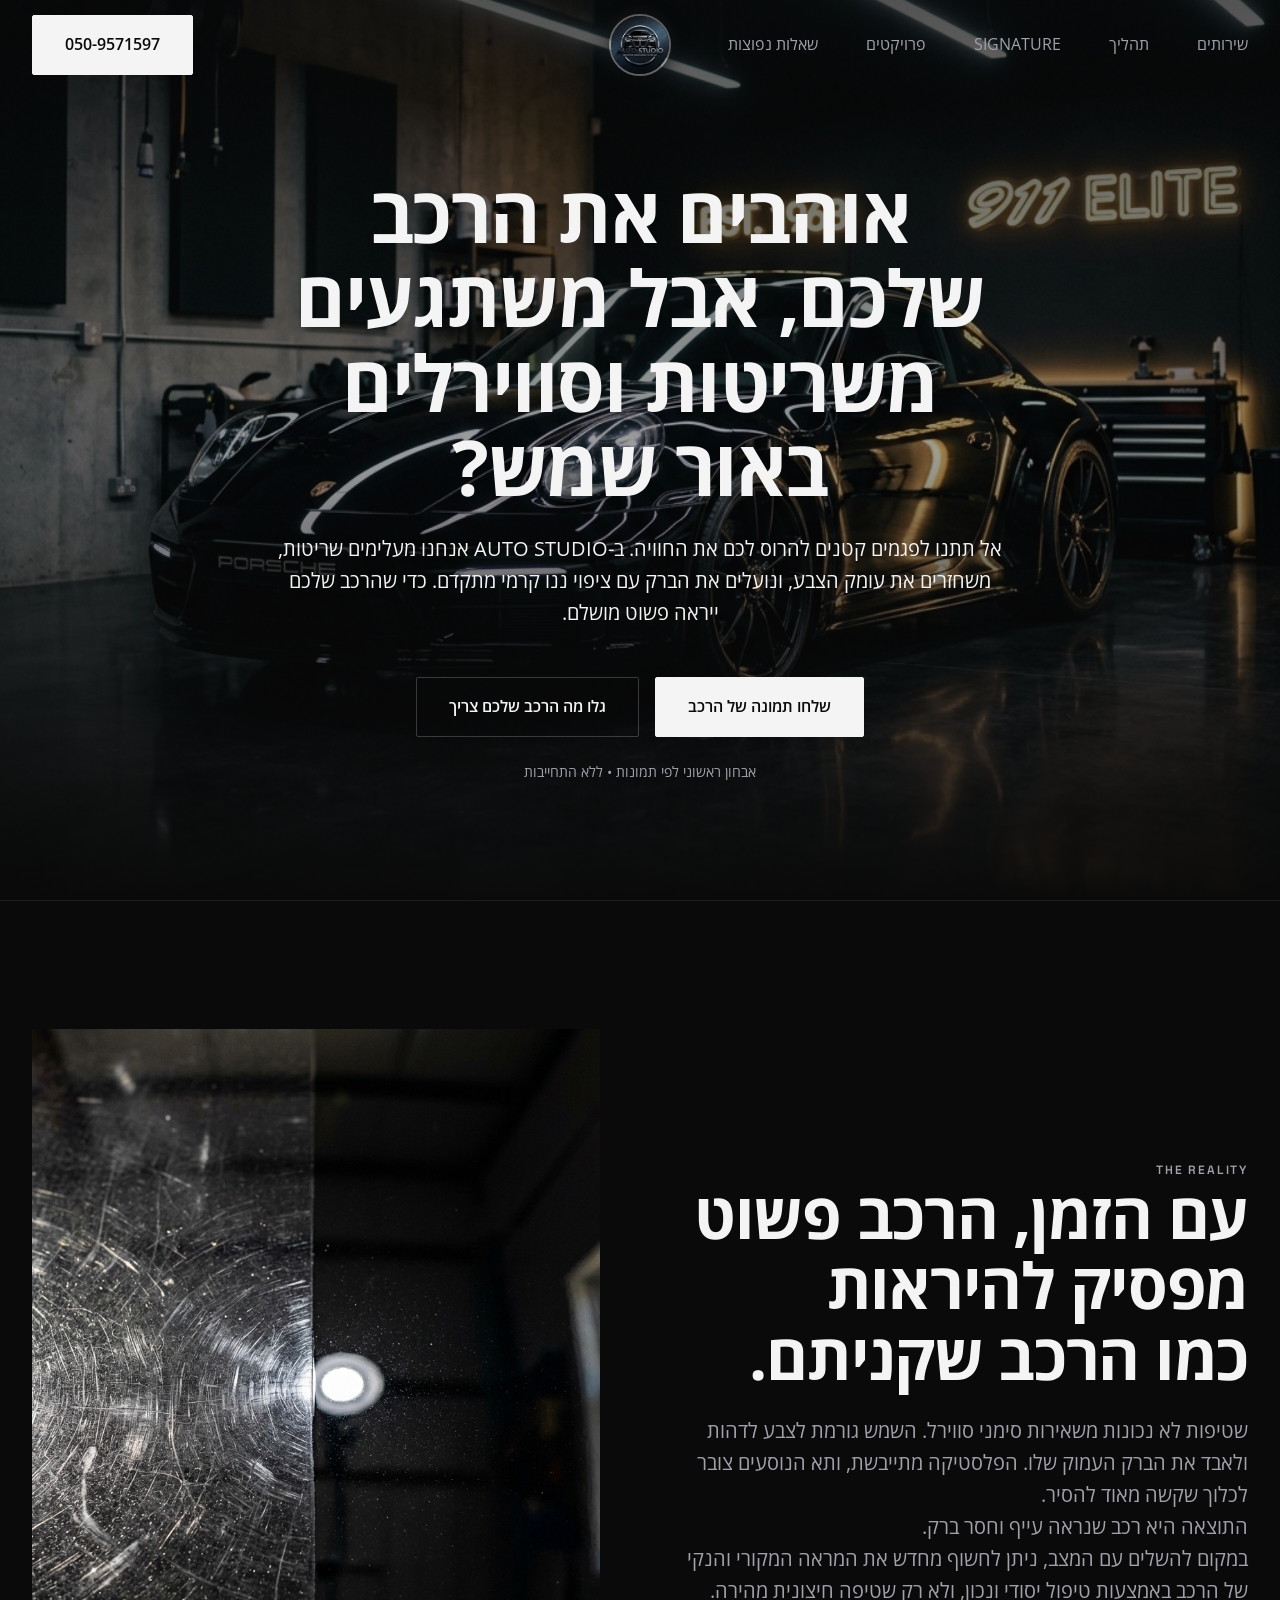
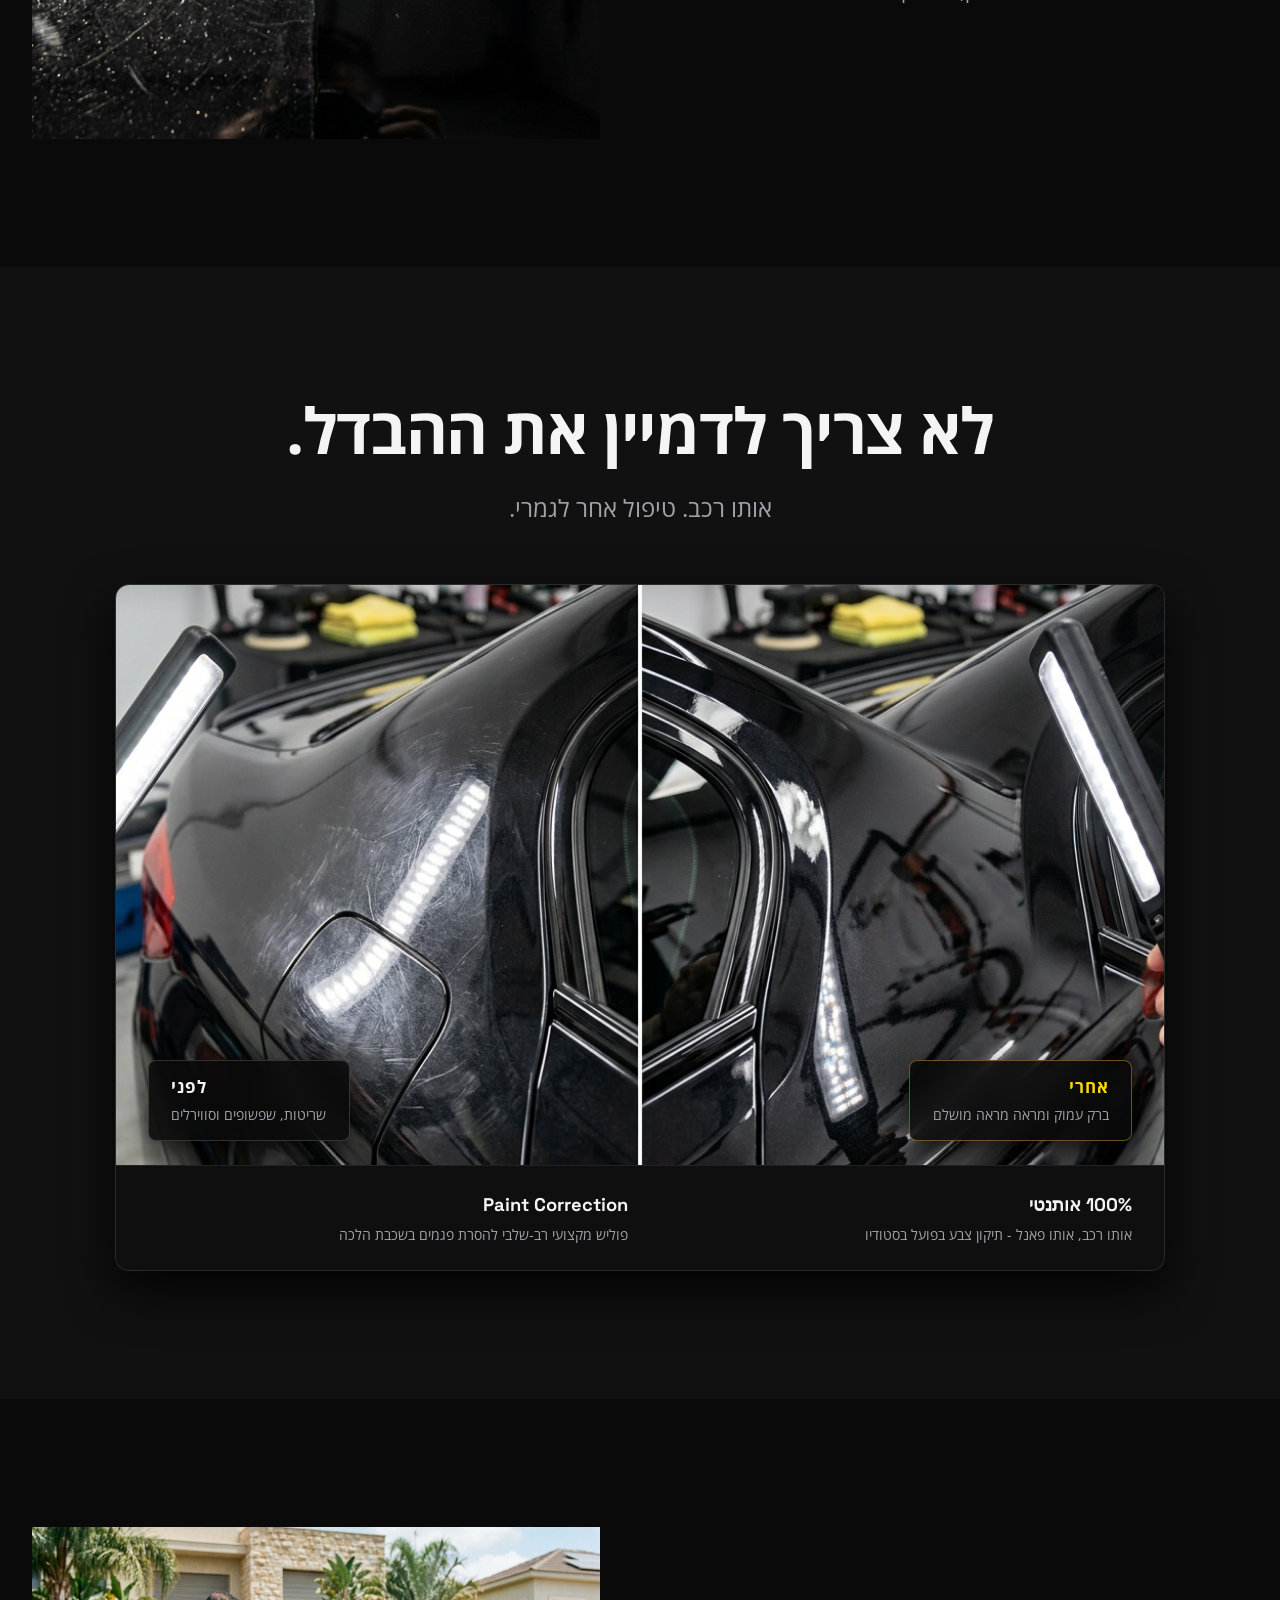
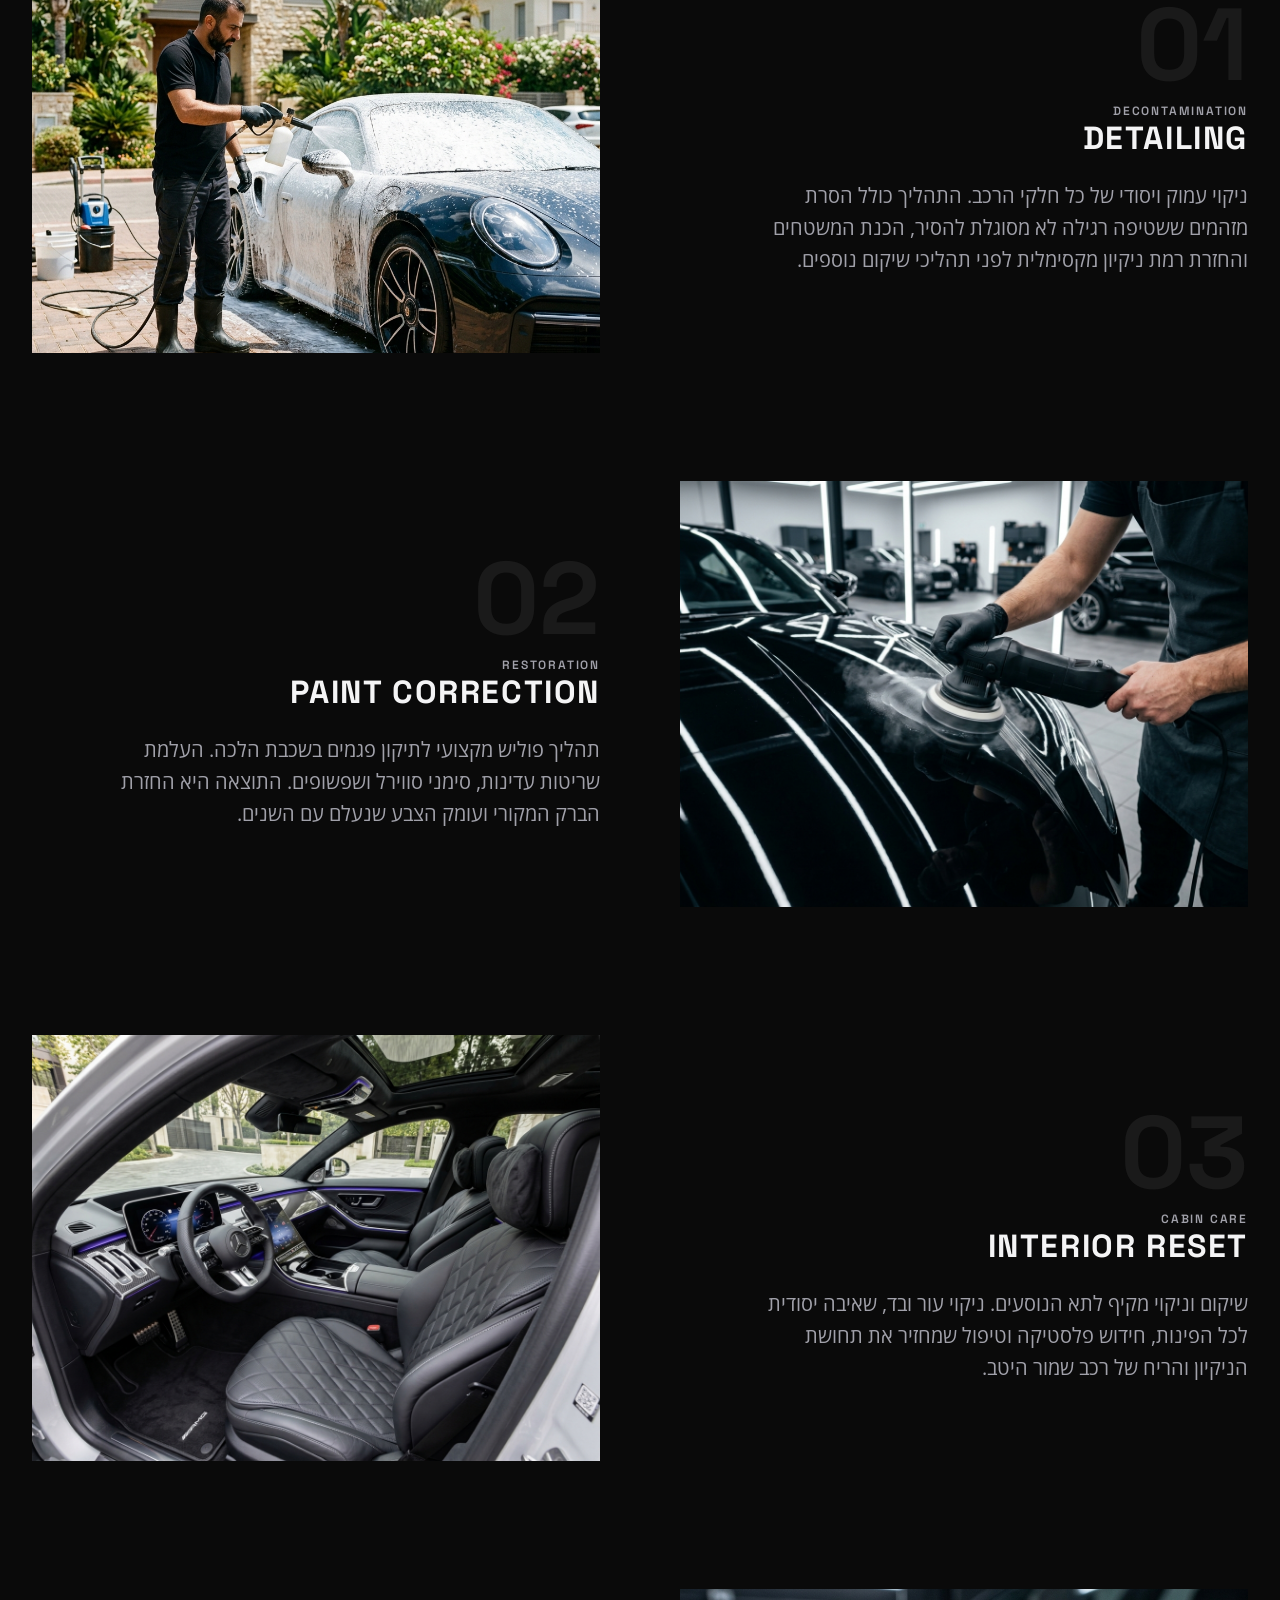
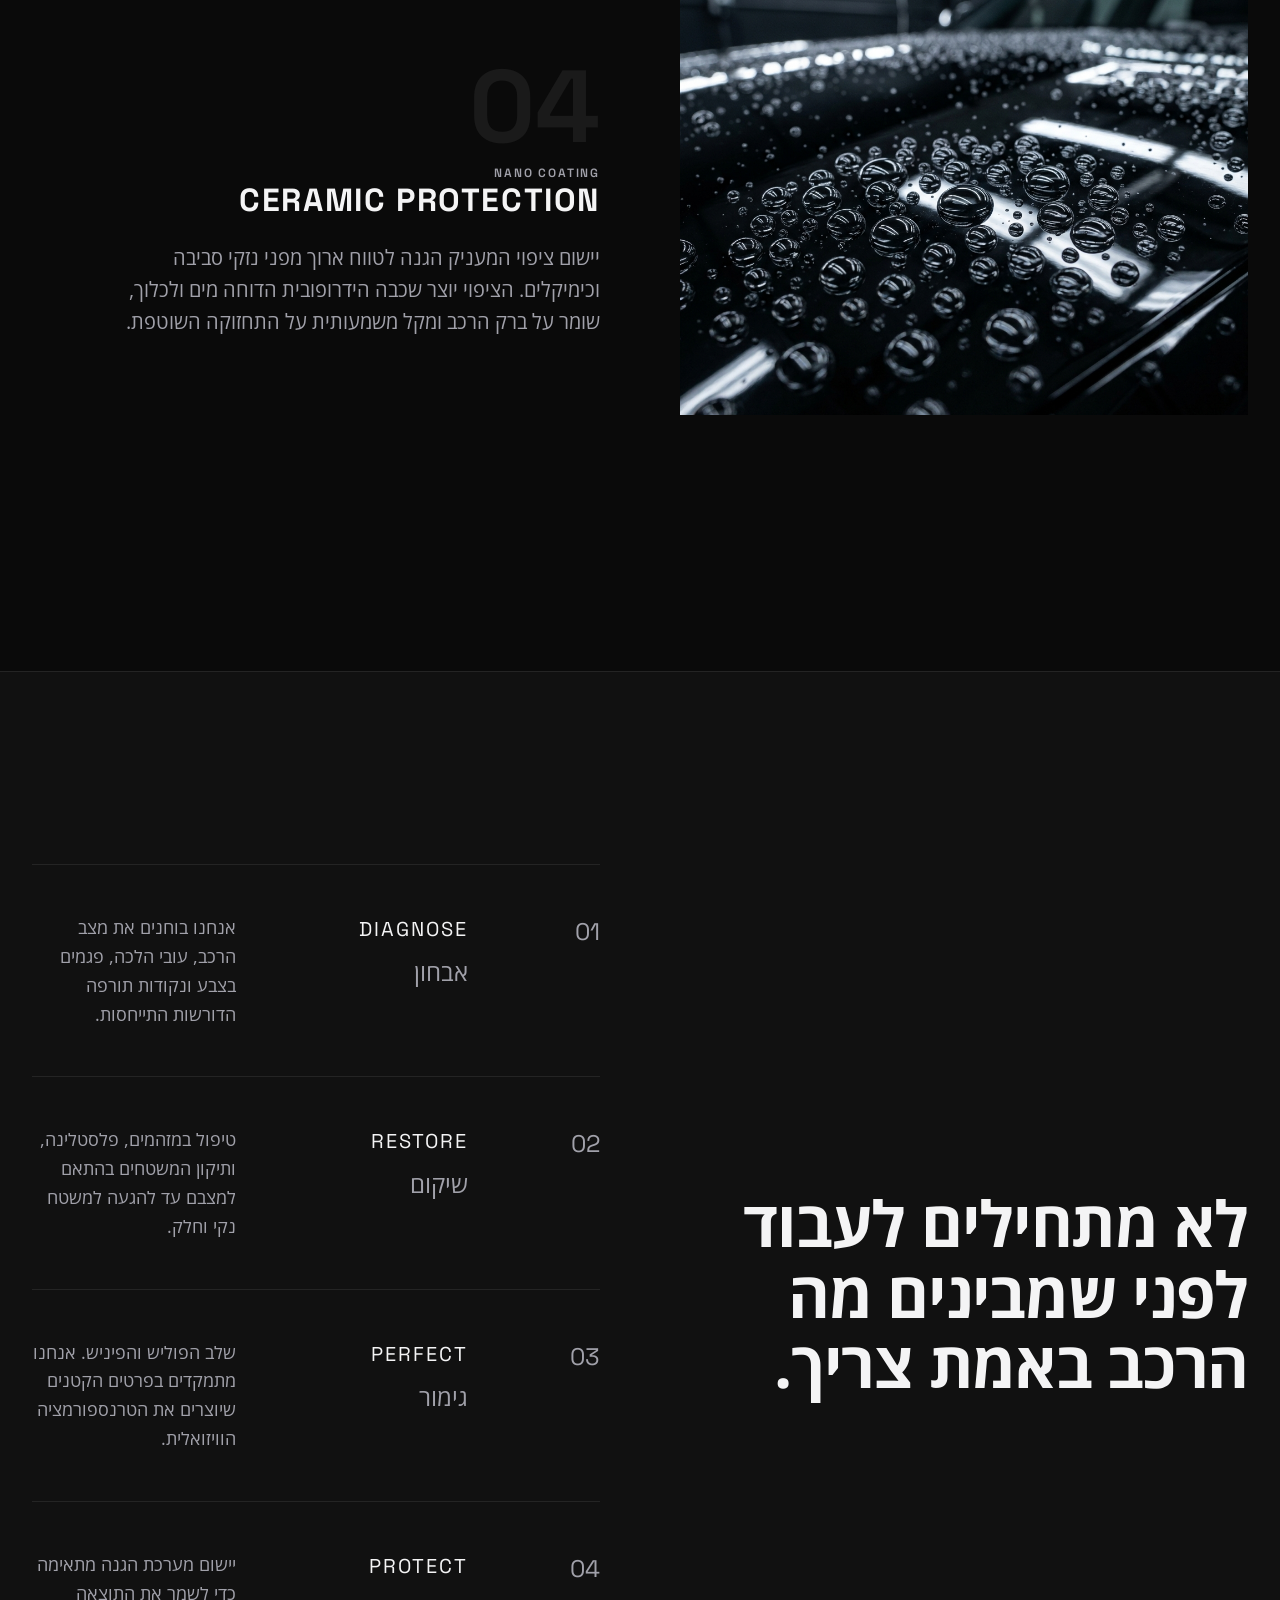
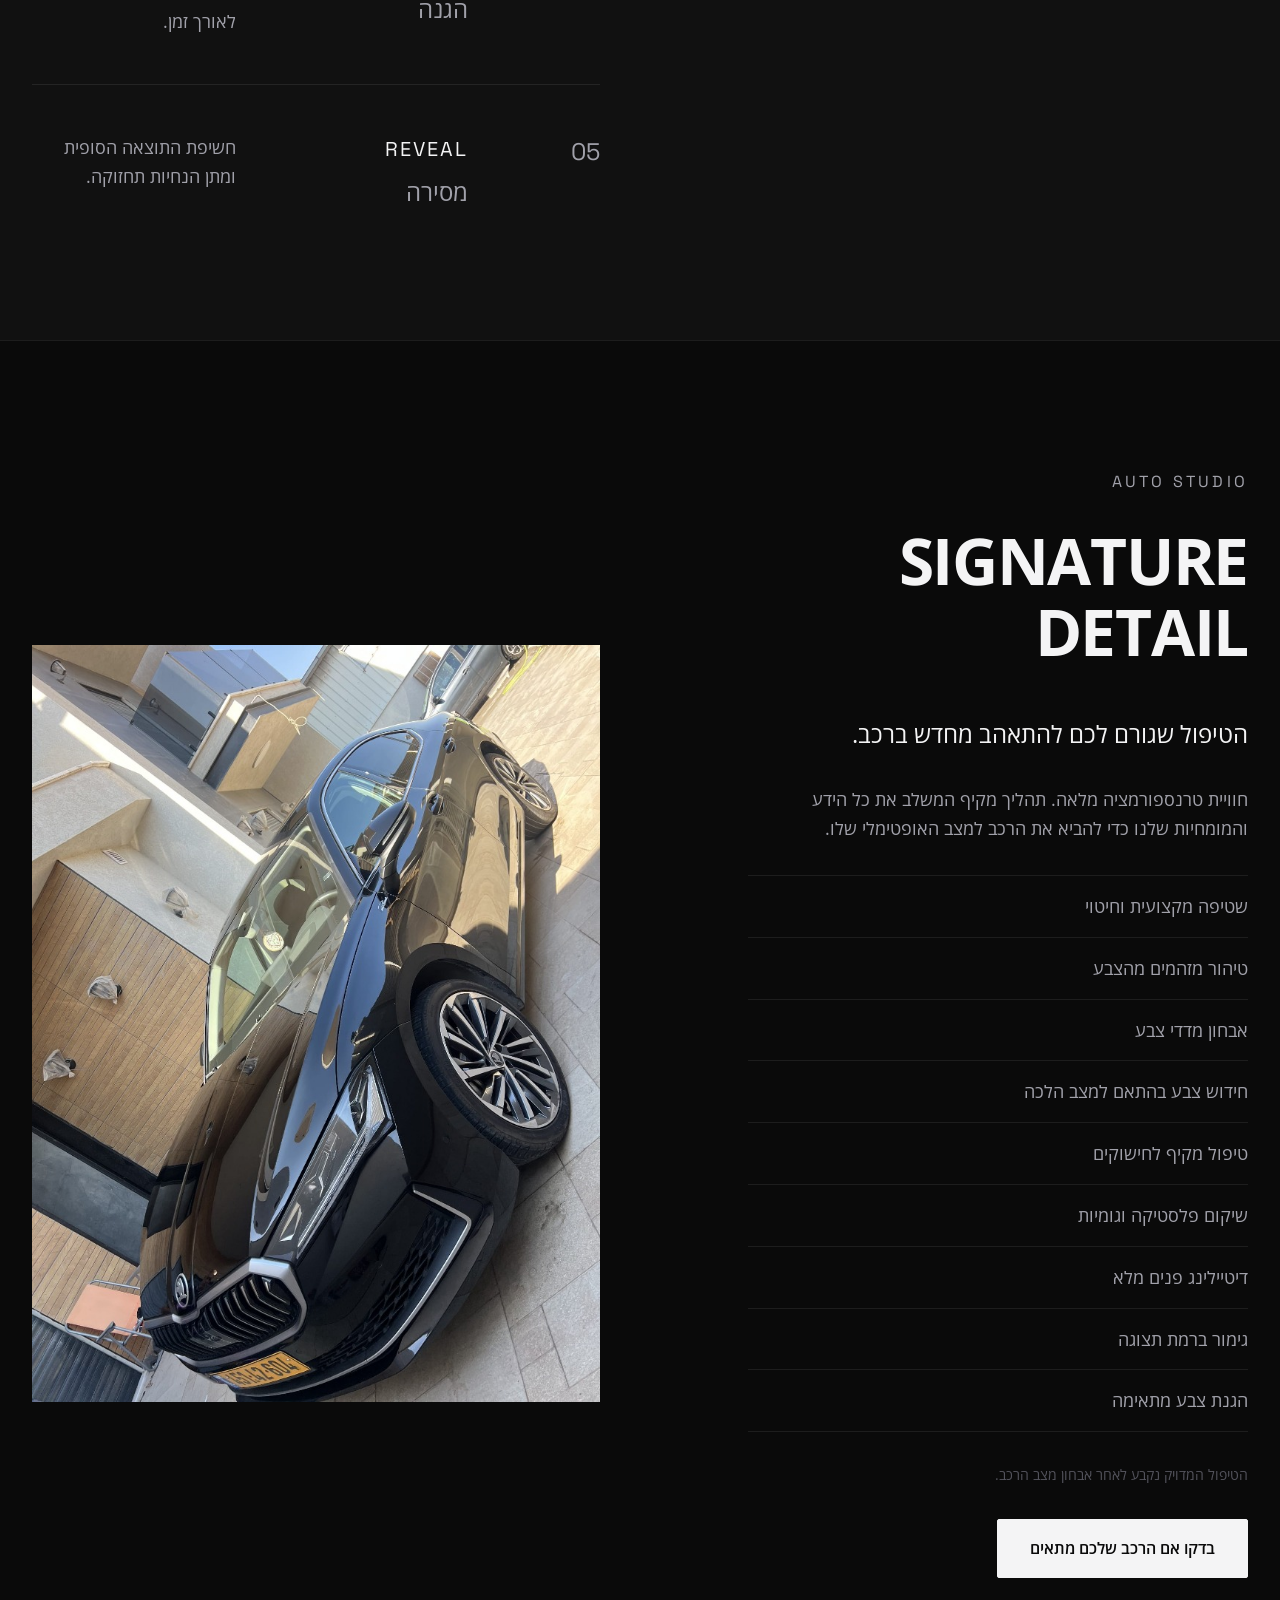
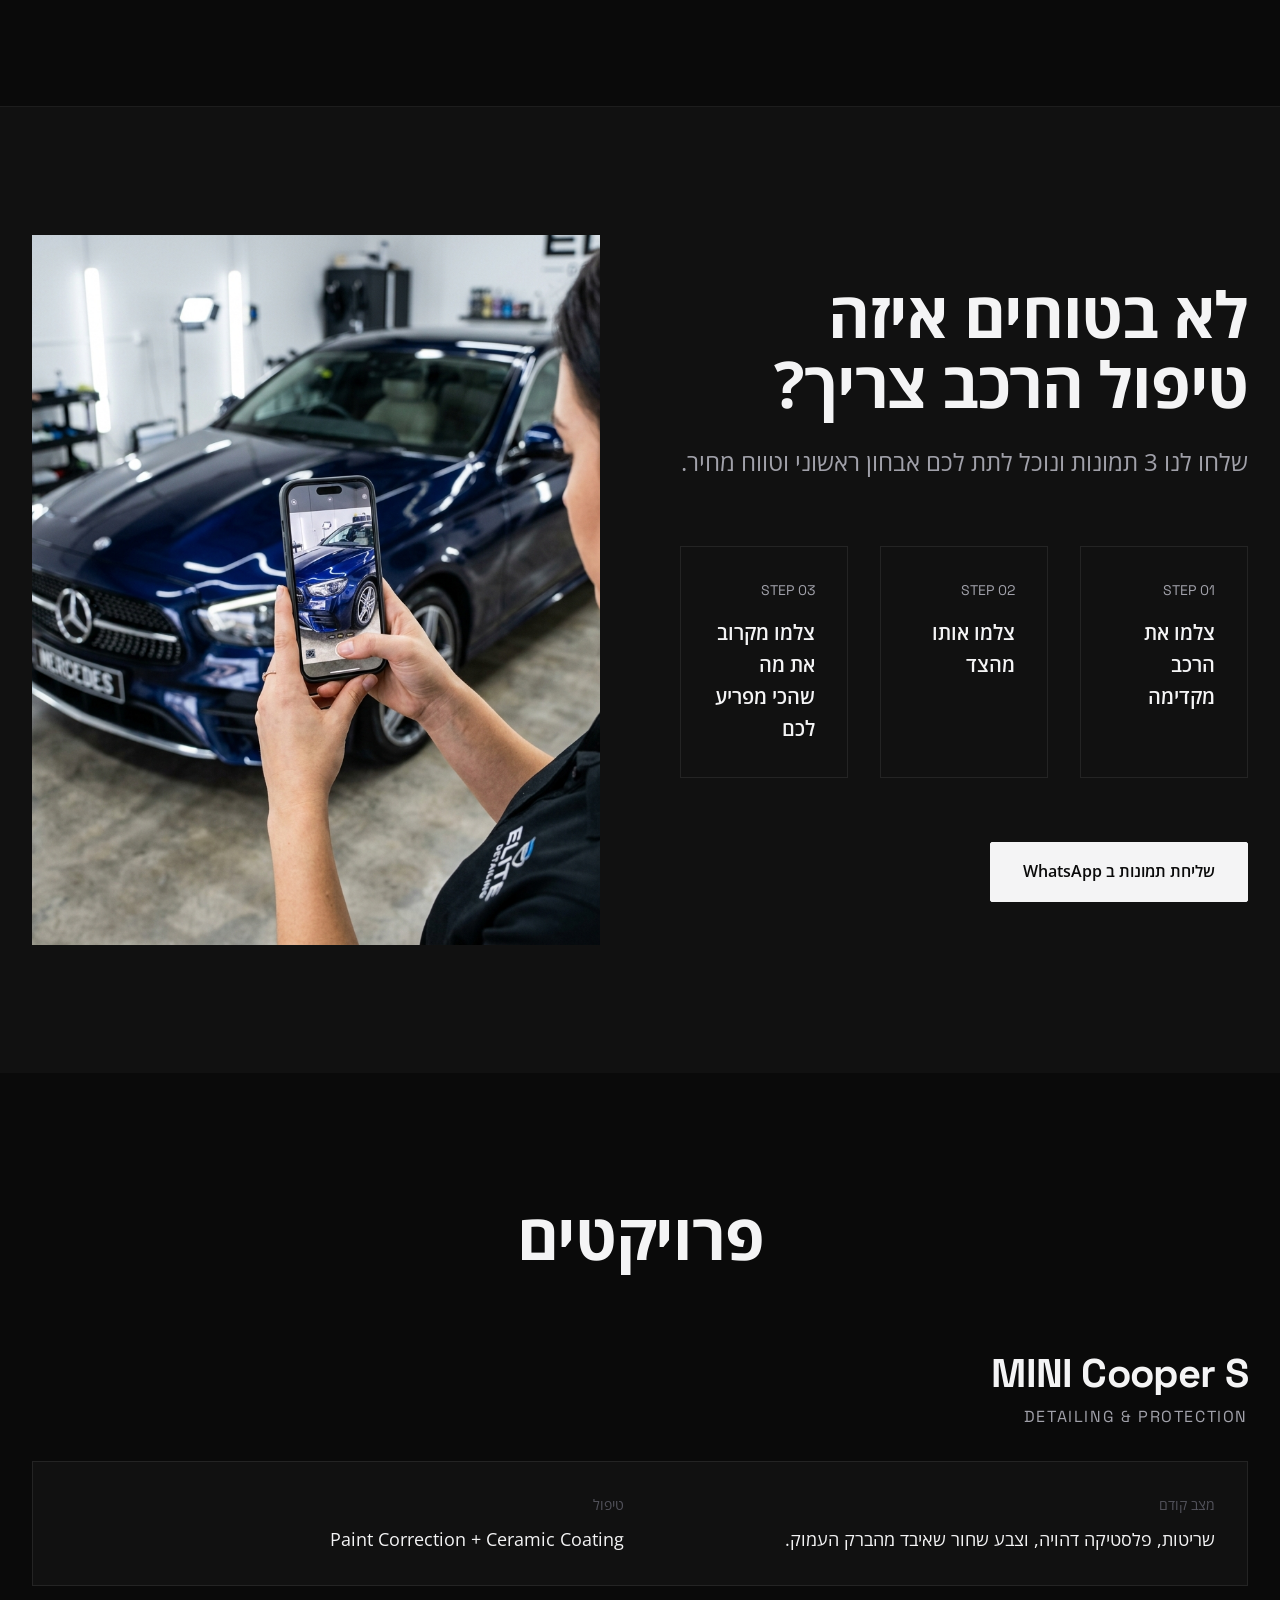
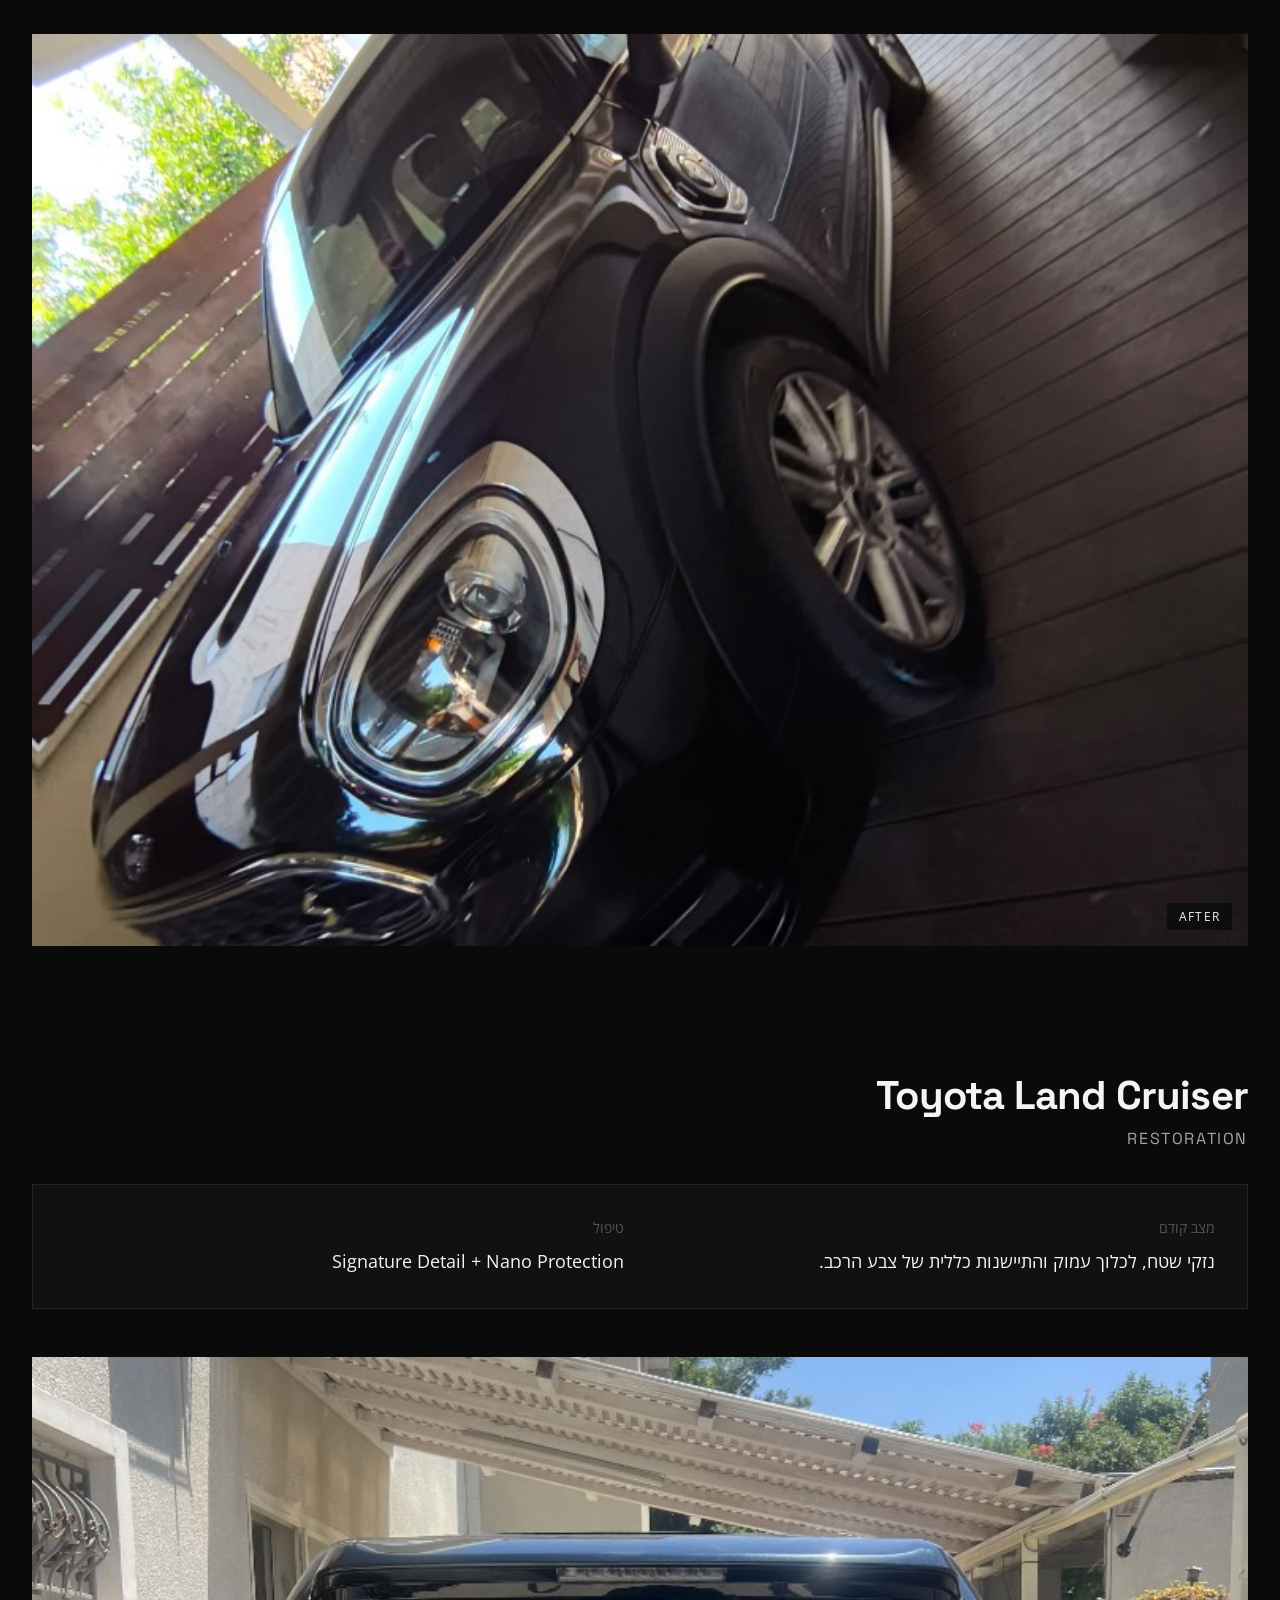
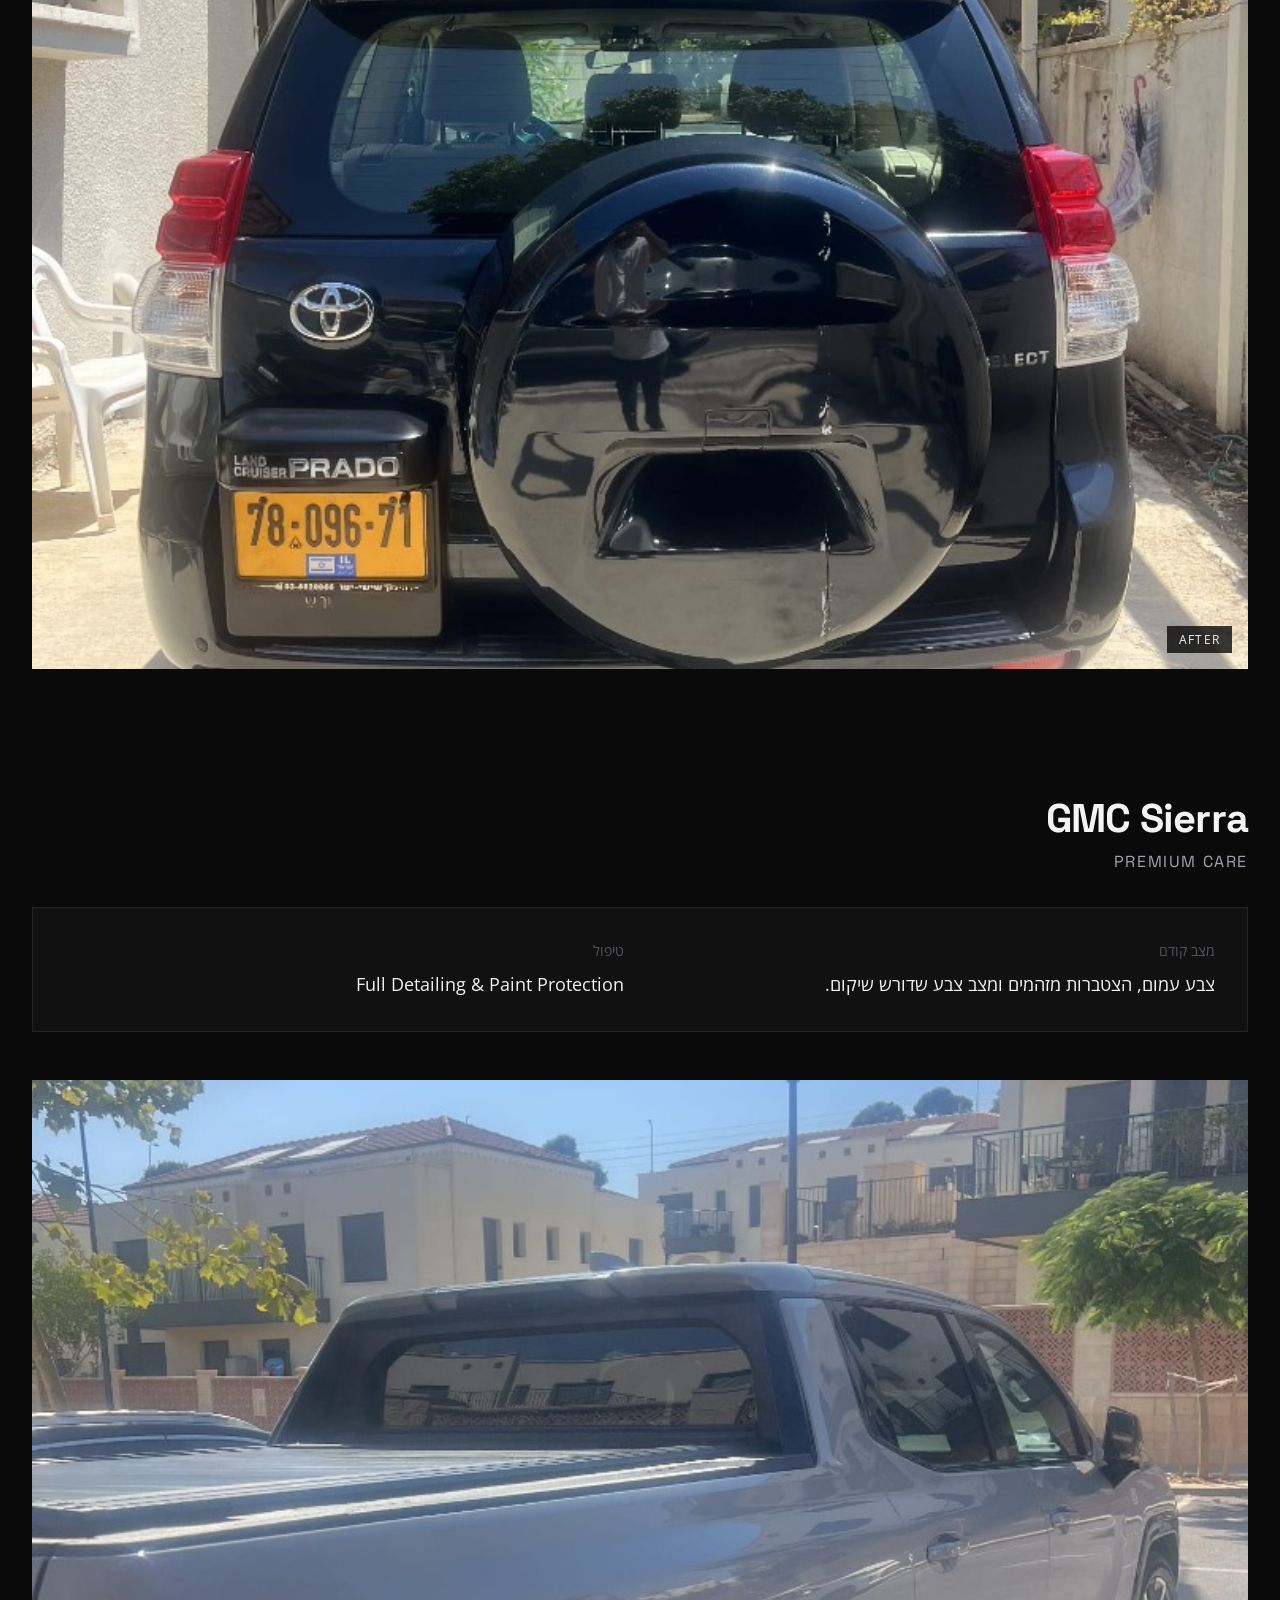
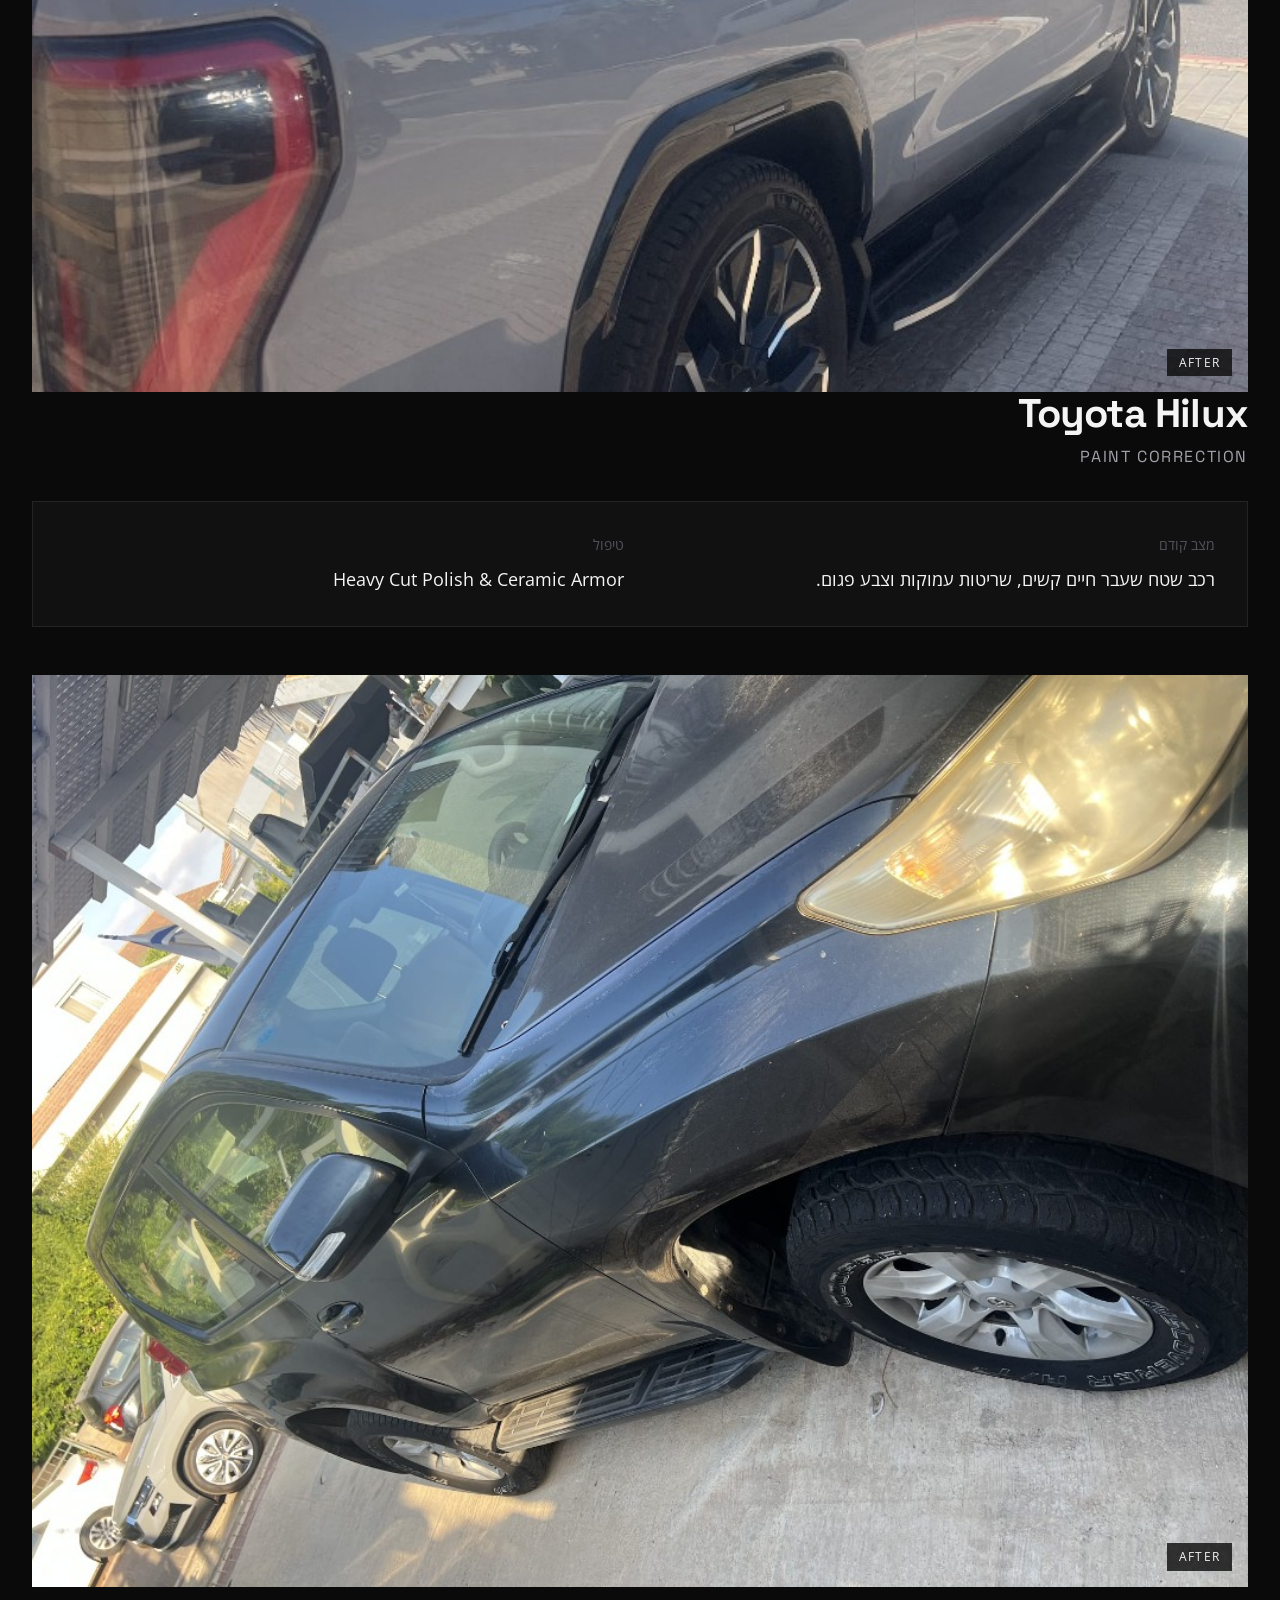
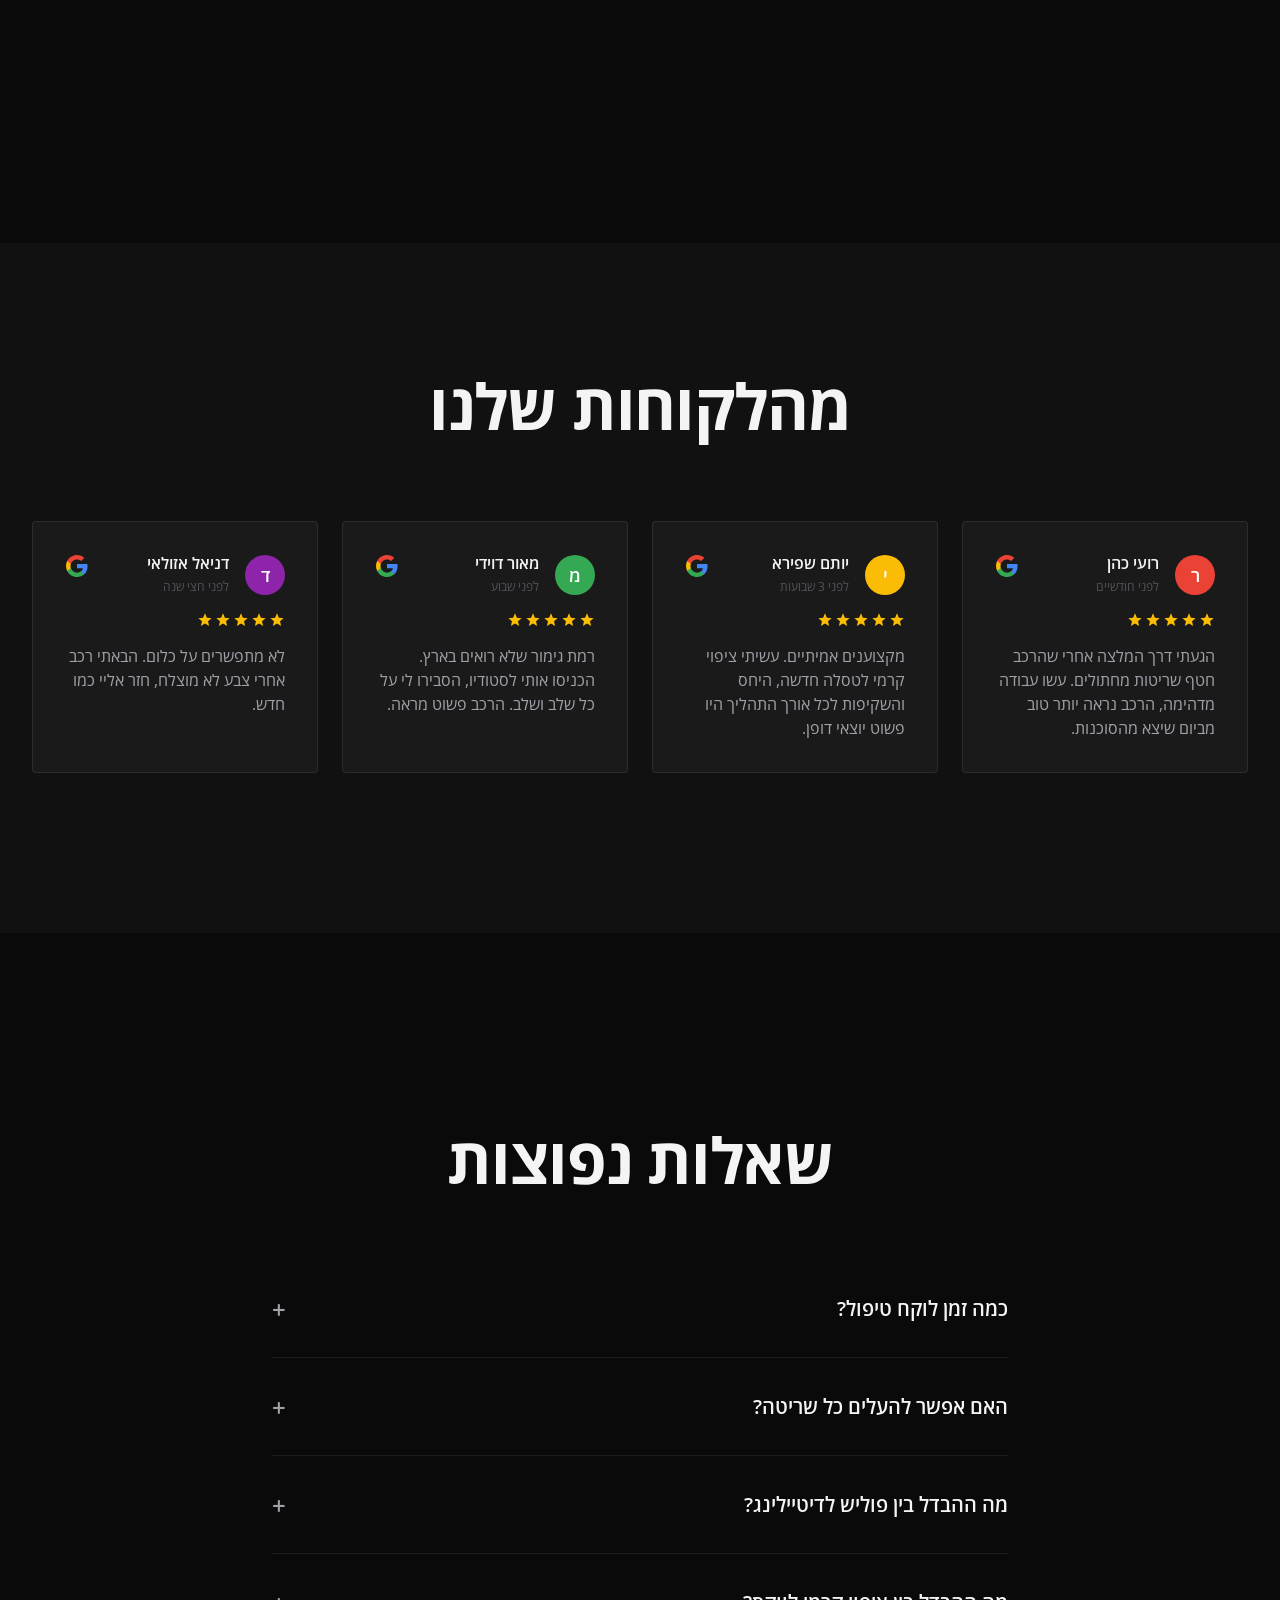
<file: index.html>
<!DOCTYPE html>
<html lang="he" dir="rtl">
<head>
    <meta charset="UTF-8">
    <meta name="viewport" content="width=device-width, initial-scale=1.0">
    <title>AUTO STUDIO | דיטיילינג וחידוש צבע</title>
    <meta name="description" content="אוטו סטודיו - משקמים, מחדשים ומגנים על מראה הרכב בתהליך דיטיילינג מדויק.">
    
    <!-- Open Graph -->
    <meta property="og:title" content="AUTO STUDIO | דיטיילינג וחידוש צבע">
    <meta property="og:description" content="אנו באוטו סטודיו משקמים, מחדשים ומגנים על מראה הרכב בתהליך דיטיילינג מדויק שמחזיר לו את אפקט הוואו.">
    <meta property="og:type" content="website">
    
    <!-- Google Fonts -->
    <link rel="preconnect" href="https://fonts.googleapis.com">
    <link rel="preconnect" href="https://fonts.gstatic.com" crossorigin>
    <link href="https://fonts.googleapis.com/css2?family=Open+Sans:ital,wght@0,300..800;1,300..800&family=Space+Grotesk:wght@400..700&display=swap" rel="stylesheet">
    
    <!-- Custom CSS -->
    <link rel="stylesheet" href="css/styles.css">
</head>
<body>
    
    <!-- Header -->
    <header class="header">
        <div class="container header-inner">
            <nav class="desktop-nav">
                <a href="#services">שירותים</a>
                <a href="#process">תהליך</a>
                <a href="#signature">SIGNATURE</a>
                <a href="#case-studies">פרויקטים</a>
                <a href="#faq">שאלות נפוצות</a>
            </nav>
            <a href="#" class="logo">
                <img src="images/auto_studio_official_logo.jpg" alt="Auto Studio" class="header-logo-img">
            </a>
            <div class="header-cta">
                <a href="https://wa.me/972509571597?text=היי%20Auto%20Studio,%20אשמח%20לקבל%20אבחון%20ראשוני%20לרכב%20שלי.%20מצרף%20תמונות." target="_blank" class="btn btn-primary">
                    050-9571597
                </a>
            </div>
        </div>
    </header>

    <!-- Mobile Bottom CTA -->
    <div class="mobile-sticky-cta">
        <a href="https://wa.me/972509571597?text=היי%20Auto%20Studio" target="_blank" class="btn btn-whatsapp">
            דברו איתי בוואטסאפ
        </a>
    </div>

    <!-- Hero Section -->
    <section class="hero">
        <div class="hero-bg">
            <img src="images/img_10.jpg" alt="Premium Car Detailing Reflection" loading="eager">
            <div class="hero-overlay"></div>
        </div>
        <div class="container hero-content">
            <h1 class="hero-title animate-up delay-1">אוהבים את הרכב שלכם, אבל משתגעים משריטות וסווירלים באור שמש?</h1>
            <p class="hero-subtitle animate-up delay-2">אל תתנו לפגמים קטנים להרוס לכם את החוויה. ב-AUTO STUDIO אנחנו מעלימים שריטות, משחזרים את עומק הצבע, ונועלים את הברק עם ציפוי ננו קרמי מתקדם. כדי שהרכב שלכם ייראה פשוט מושלם.</p>
            
            <div class="hero-actions animate-up delay-3">
                <a href="https://wa.me/972509571597?text=היי%20Auto%20Studio,%20אשמח%20לקבל%20אבחון%20ראשוני%20לרכב%20שלי.%20מצרף%20תמונות." target="_blank" class="btn btn-primary">
                    שלחו תמונה של הרכב
                </a>
                <a href="#services" class="btn btn-outline">
                    גלו מה הרכב שלכם צריך
                </a>
            </div>
            
            <div class="hero-trust animate-up delay-4">
                אבחון ראשוני לפי תמונות • ללא התחייבות
            </div>
        </div>
    </section>

    <!-- The Problem Section -->
    <section class="problem-section section-padding">
        <div class="container">
            <div class="grid-2">
                <div class="problem-content">
                    <span class="technical-label mb-2">THE REALITY</span>
                    <h2 class="section-title">עם הזמן, הרכב פשוט מפסיק להיראות כמו הרכב שקניתם.</h2>
                    <div class="problem-text">
                        <p>שטיפות לא נכונות משאירות סימני סווירל. השמש גורמת לצבע לדהות ולאבד את הברק העמוק שלו. הפלסטיקה מתייבשת, ותא הנוסעים צובר לכלוך שקשה מאוד להסיר.</p>
                        <p>התוצאה היא רכב שנראה עייף וחסר ברק.</p>
                        <p>במקום להשלים עם המצב, ניתן לחשוף מחדש את המראה המקורי והנקי של הרכב באמצעות טיפול יסודי ונכון, ולא רק שטיפה חיצונית מהירה.</p>
                    </div>
                </div>
                <div class="problem-image">
                    <img src="images/img_9.jpg" alt="Paint defect inspection" loading="lazy" style="width: 100%; height: 100%; object-fit: cover;">
                </div>
            </div>
        </div>
    </section>

    <!-- Before / After Section -->
    <section class="before-after-section section-padding bg-secondary">
        <div class="container">
            <div class="text-center">
                <h2 class="section-title">לא צריך לדמיין את ההבדל.</h2>
                <p class="section-subtitle margin-auto">אותו רכב. טיפול אחר לגמרי.</p>
            </div>
            
            <div class="before-after-showcase">
                <div class="before-after-card">
                    <div class="before-after-media">
                        <img src="images/img_6.jpg" alt="מבחן 50/50 תיקון צבע אמיתי - לפני ואחרי" class="before-after-img" loading="lazy">
                        <div class="ba-badge ba-badge-before">
                            <span class="ba-badge-title">לפני</span>
                            <span class="ba-badge-desc">שריטות, שפשופים וסווירלים</span>
                        </div>
                        <div class="ba-badge ba-badge-after">
                            <span class="ba-badge-title">אחרי</span>
                            <span class="ba-badge-desc">ברק עמוק ומראה מראה מושלם</span>
                        </div>
                    </div>
                    <div class="before-after-footer">
                        <div class="ba-stat">
                            <span class="ba-stat-num">100% אותנטי</span>
                            <span class="ba-stat-text">אותו רכב, אותו פאנל - תיקון צבע בפועל בסטודיו</span>
                        </div>
                        <div class="ba-stat">
                            <span class="ba-stat-num">Paint Correction</span>
                            <span class="ba-stat-text">פוליש מקצועי רב-שלבי להסרת פגמים בשכבת הלכה</span>
                        </div>
                    </div>
                </div>
            </div>
        </div>
    </section>

    <!-- Services Section -->
    <section id="services" class="services-section section-padding">
        <div class="container">
            
            <!-- Service 1 -->
            <div class="service-block">
                <div class="service-info">
                    <div class="service-number">01</div>
                    <span class="technical-label mb-2">DECONTAMINATION</span>
                    <h3 class="service-title">DETAILING</h3>
                    <p class="service-desc">ניקוי עמוק ויסודי של כל חלקי הרכב. התהליך כולל הסרת מזהמים ששטיפה רגילה לא מסוגלת להסיר, הכנת המשטחים והחזרת רמת ניקיון מקסימלית לפני תהליכי שיקום נוספים.</p>
                </div>
                <div class="service-image">
                    <img src="images/step_wash_1791476946653.png" alt="Detailing service" loading="lazy" style="width: 100%; height: 100%; object-fit: cover;">
                </div>
            </div>

            <!-- Service 2 -->
            <div class="service-block">
                <div class="service-info">
                    <div class="service-number">02</div>
                    <span class="technical-label mb-2">RESTORATION</span>
                    <h3 class="service-title">PAINT CORRECTION</h3>
                    <p class="service-desc">תהליך פוליש מקצועי לתיקון פגמים בשכבת הלכה. העלמת שריטות עדינות, סימני סווירל ושפשופים. התוצאה היא החזרת הברק המקורי ועומק הצבע שנעלם עם השנים.</p>
                </div>
                <div class="service-image">
                    <img src="images/step_polish_pro.jpg" alt="Paint Correction" loading="lazy" style="width: 100%; height: 100%; object-fit: cover;">
                </div>
            </div>

            <!-- Service 3 -->
            <div class="service-block">
                <div class="service-info">
                    <div class="service-number">03</div>
                    <span class="technical-label mb-2">CABIN CARE</span>
                    <h3 class="service-title">INTERIOR RESET</h3>
                    <p class="service-desc">שיקום וניקוי מקיף לתא הנוסעים. ניקוי עור ובד, שאיבה יסודית לכל הפינות, חידוש פלסטיקה וטיפול שמחזיר את תחושת הניקיון והריח של רכב שמור היטב.</p>
                </div>
                <div class="service-image">
                    <img src="images/step_interior_mercedes.jpg" alt="Interior Reset" loading="lazy" style="width: 100%; height: 100%; object-fit: cover;">
                </div>
            </div>

            <!-- Service 4 -->
            <div class="service-block">
                <div class="service-info">
                    <div class="service-number">04</div>
                    <span class="technical-label mb-2">NANO COATING</span>
                    <h3 class="service-title">CERAMIC PROTECTION</h3>
                    <p class="service-desc">יישום ציפוי המעניק הגנה לטווח ארוך מפני נזקי סביבה וכימיקלים. הציפוי יוצר שכבה הידרופובית הדוחה מים ולכלוך, שומר על ברק הרכב ומקל משמעותית על התחזוקה השוטפת.</p>
                </div>
                <div class="service-image">
                    <img src="images/img_0.jpg" alt="Ceramic Protection" loading="lazy" style="width: 100%; height: 100%; object-fit: cover;">
                </div>
            </div>
            
        </div>
    </section>

    <!-- The Process Section -->
    <section id="process" class="process-section section-padding bg-secondary">
        <div class="container">
            <div class="grid-2">
                <div>
                    <h2 class="section-title">לא מתחילים לעבוד לפני שמבינים מה הרכב באמת צריך.</h2>
                </div>
                <div>
                    <div class="process-list">
                        <div class="process-item">
                            <div class="process-num">01</div>
                            <div>
                                <div class="process-name-en">DIAGNOSE</div>
                                <div class="process-name-he">אבחון</div>
                            </div>
                            <div class="process-desc">
                                אנחנו בוחנים את מצב הרכב, עובי הלכה, פגמים בצבע ונקודות תורפה הדורשות התייחסות.
                            </div>
                        </div>

                        <div class="process-item">
                            <div class="process-num">02</div>
                            <div>
                                <div class="process-name-en">RESTORE</div>
                                <div class="process-name-he">שיקום</div>
                            </div>
                            <div class="process-desc">
                                טיפול במזהמים, פלסטלינה, ותיקון המשטחים בהתאם למצבם עד להגעה למשטח נקי וחלק.
                            </div>
                        </div>

                        <div class="process-item">
                            <div class="process-num">03</div>
                            <div>
                                <div class="process-name-en">PERFECT</div>
                                <div class="process-name-he">גימור</div>
                            </div>
                            <div class="process-desc">
                                שלב הפוליש והפיניש. אנחנו מתמקדים בפרטים הקטנים שיוצרים את הטרנספורמציה הוויזואלית.
                            </div>
                        </div>

                        <div class="process-item">
                            <div class="process-num">04</div>
                            <div>
                                <div class="process-name-en">PROTECT</div>
                                <div class="process-name-he">הגנה</div>
                            </div>
                            <div class="process-desc">
                                יישום מערכת הגנה מתאימה כדי לשמר את התוצאה לאורך זמן.
                            </div>
                        </div>

                        <div class="process-item">
                            <div class="process-num">05</div>
                            <div>
                                <div class="process-name-en">REVEAL</div>
                                <div class="process-name-he">מסירה</div>
                            </div>
                            <div class="process-desc">
                                חשיפת התוצאה הסופית ומתן הנחיות תחזוקה.
                            </div>
                        </div>
                    </div>
                </div>
            </div>
        </div>
    </section>

    <!-- Signature Service -->
    <section id="signature" class="signature-section section-padding">
        <div class="container">
            <div class="grid-2">
                <div>
                    <div class="signature-branding">AUTO STUDIO</div>
                    <h2 class="signature-title">SIGNATURE DETAIL</h2>
                    <div class="signature-content">
                        <p style="font-size: 1.5rem; margin-bottom: 2rem;">הטיפול שגורם לכם להתאהב מחדש ברכב.</p>
                        <p style="color: var(--text-secondary); font-size: 1.125rem;">חוויית טרנספורמציה מלאה. תהליך מקיף המשלב את כל הידע והמומחיות שלנו כדי להביא את הרכב למצב האופטימלי שלו.</p>
                        
                        <ul class="signature-list">
                            <li>שטיפה מקצועית וחיטוי</li>
                            <li>טיהור מזהמים מהצבע</li>
                            <li>אבחון מדדי צבע</li>
                            <li>חידוש צבע בהתאם למצב הלכה</li>
                            <li>טיפול מקיף לחישוקים</li>
                            <li>שיקום פלסטיקה וגומיות</li>
                            <li>דיטיילינג פנים מלא</li>
                            <li>גימור ברמת תצוגה</li>
                            <li>הגנת צבע מתאימה</li>
                        </ul>
                        
                        <p class="signature-note">הטיפול המדויק נקבע לאחר אבחון מצב הרכב.</p>
                        
                        <a href="https://wa.me/972509571597?text=היי%20Auto%20Studio,%20מעוניין%20לבדוק%20התאמה%20לטיפול%20Signature." target="_blank" class="btn btn-primary">
                            בדקו אם הרכב שלכם מתאים
                        </a>
                    </div>
                </div>
                <div class="signature-image">
                    <img src="images/media__1791545561707.jpg" alt="Signature Detail Presentation" loading="lazy" style="width: 100%; height: 100%; object-fit: cover;">
                </div>
            </div>
        </div>
    </section>

    <!-- 3 Photo Lead Mechanism -->
    <section class="photo-lead-section section-padding bg-secondary">
        <div class="container">
            <div class="grid-2">
                <div class="photo-lead-content">
                    <h2 class="section-title">לא בטוחים איזה טיפול הרכב צריך?</h2>
                    <p class="section-subtitle">שלחו לנו 3 תמונות ונוכל לתת לכם אבחון ראשוני וטווח מחיר.</p>
                    
                    <div class="lead-steps">
                        <div class="lead-step">
                            <div class="lead-step-num">STEP 01</div>
                            <div class="lead-step-text">צלמו את הרכב מקדימה</div>
                        </div>
                        <div class="lead-step">
                            <div class="lead-step-num">STEP 02</div>
                            <div class="lead-step-text">צלמו אותו מהצד</div>
                        </div>
                        <div class="lead-step">
                            <div class="lead-step-num">STEP 03</div>
                            <div class="lead-step-text">צלמו מקרוב את מה שהכי מפריע לכם</div>
                        </div>
                    </div>
                    
                    <a href="https://wa.me/972509571597?text=היי%20Auto%20Studio,%20אשמח%20לקבל%20אבחון%20ראשוני%20לרכב%20שלי.%20מצרף%20תמונות." target="_blank" class="btn btn-primary">
                        שליחת תמונות ב WhatsApp
                    </a>
                </div>
                <div class="photo-lead-image" style="aspect-ratio: 4/5; background: var(--bg-tertiary);">
                    <img src="images/photo_lead_new_1791546506716.png" alt="Taking photo of car" loading="lazy" style="width: 100%; height: 100%; object-fit: cover;">
                </div>
            </div>
        </div>
    </section>

    <!-- Case Studies / Projects -->
    <section id="case-studies" class="case-studies-section section-padding">
        <div class="container">
            <div class="text-center" style="margin-bottom: 5rem;">
                <h2 class="section-title">פרויקטים</h2>
            </div>
            
            <!-- Case Study 1 -->
            <div class="case-study">
                <div class="case-study-header">
                    <h3 class="case-study-name">MINI Cooper S</h3>
                    <div class="case-study-type">DETAILING & PROTECTION</div>
                </div>
                <div class="case-study-details">
                    <div>
                        <div class="detail-label">מצב קודם</div>
                        <div class="detail-text">שריטות, פלסטיקה דהויה, וצבע שחור שאיבד מהברק העמוק.</div>
                    </div>
                    <div>
                        <div class="detail-label">טיפול</div>
                        <div class="detail-text">Paint Correction + Ceramic Coating</div>
                    </div>
                </div>
                <div class="case-study-images">
                    <div class="case-image-wrapper" style="grid-column: 1 / -1;">
                        <img src="images/media__1791545561551.jpg" alt="MINI Cooper S Project" loading="lazy" style="width: 100%; height: 100%; object-fit: cover;">
                        <span class="case-image-label">AFTER</span>
                    </div>
                </div>
            </div>

            <!-- Case Study 2 -->
            <div class="case-study">
                <div class="case-study-header">
                    <h3 class="case-study-name">Toyota Land Cruiser</h3>
                    <div class="case-study-type">RESTORATION</div>
                </div>
                <div class="case-study-details">
                    <div>
                        <div class="detail-label">מצב קודם</div>
                        <div class="detail-text">נזקי שטח, לכלוך עמוק והתיישנות כללית של צבע הרכב.</div>
                    </div>
                    <div>
                        <div class="detail-label">טיפול</div>
                        <div class="detail-text">Signature Detail + Nano Protection</div>
                    </div>
                </div>
                <div class="case-study-images">
                    <div class="case-image-wrapper" style="grid-column: 1 / -1;">
                        <img src="images/media__1791545561582.jpg" alt="Toyota Land Cruiser Project" loading="lazy" style="width: 100%; height: 100%; object-fit: cover;">
                        <span class="case-image-label">AFTER</span>
                    </div>
                </div>
            </div>

            <!-- Case Study 3 -->
            <div class="case-study">
                <div class="case-study-header">
                    <h3 class="case-study-name">GMC Sierra</h3>
                    <div class="case-study-type">PREMIUM CARE</div>
                </div>
                <div class="case-study-details">
                    <div>
                        <div class="detail-label">מצב קודם</div>
                        <div class="detail-text">צבע עמום, הצטברות מזהמים ומצב צבע שדורש שיקום.</div>
                    </div>
                    <div>
                        <div class="detail-label">טיפול</div>
                        <div class="detail-text">Full Detailing & Paint Protection</div>
                    </div>
                </div>
                <div class="case-study-images">
                    <div class="case-image-wrapper" style="grid-column: 1 / -1;">
                        <img src="images/media__1791545561678.jpg" alt="GMC Project" loading="lazy" style="width: 100%; height: 100%; object-fit: cover;">
                        <span class="case-image-label">AFTER</span>
                </div>
            </div>

            <!-- Case Study 4 -->
            <div class="case-study">
                <div class="case-study-header">
                    <h3 class="case-study-name">Toyota Hilux</h3>
                    <div class="case-study-type">PAINT CORRECTION</div>
                </div>
                <div class="case-study-details">
                    <div>
                        <div class="detail-label">מצב קודם</div>
                        <div class="detail-text">רכב שטח שעבר חיים קשים, שריטות עמוקות וצבע פגום.</div>
                    </div>
                    <div>
                        <div class="detail-label">טיפול</div>
                        <div class="detail-text">Heavy Cut Polish & Ceramic Armor</div>
                    </div>
                </div>
                <div class="case-study-images">
                    <div class="case-image-wrapper" style="grid-column: 1 / -1;">
                        <img src="images/media__1791545561724.jpg" alt="Toyota Hilux Project" loading="lazy" style="width: 100%; height: 100%; object-fit: cover;">
                        <span class="case-image-label">AFTER</span>
                    </div>
                </div>
            </div>

        </div>
    </section>

    <!-- Social Proof -->
    <section class="social-proof-section section-padding bg-secondary">
        <div class="container">
            <div class="text-center">
                <h2 class="section-title">מהלקוחות שלנו</h2>
            </div>
            
            <div class="reviews-marquee-container">
                <div class="reviews-track">
                    <!-- Review 1 -->
                    <div class="review-card"><div class="review-header"><div class="reviewer-info"><div class="reviewer-avatar c1">ר</div><div><div class="reviewer-name">רועי כהן</div><div class="review-time">לפני חודשיים</div></div></div><div class="google-icon"><svg viewBox="0 0 24 24" xmlns="http://www.w3.org/2000/svg"><path d="M22.56 12.25c0-.78-.07-1.53-.2-2.25H12v4.26h5.92c-.26 1.37-1.04 2.53-2.21 3.31v2.77h3.57c2.08-1.92 3.28-4.74 3.28-8.09z" fill="#4285F4"/><path d="M12 23c2.97 0 5.46-.98 7.28-2.66l-3.57-2.77c-.98.66-2.23 1.06-3.71 1.06-2.86 0-5.29-1.93-6.16-4.53H2.18v2.84C3.99 20.53 7.7 23 12 23z" fill="#34A853"/><path d="M5.84 14.09c-.22-.66-.35-1.36-.35-2.09s.13-1.43.35-2.09V7.07H2.18C1.43 8.55 1 10.22 1 12s.43 3.45 1.18 4.93l2.85-2.22.81-.62z" fill="#FBBC05"/><path d="M12 5.38c1.62 0 3.06.56 4.21 1.64l3.15-3.15C17.45 2.09 14.97 1 12 1 7.7 1 3.99 3.47 2.18 7.07l3.66 2.84c.87-2.6 3.3-4.53 6.16-4.53z" fill="#EA4335"/></svg></div></div><div class="review-stars"><svg class="star-icon" viewBox="0 0 24 24"><path d="M12 17.27L18.18 21l-1.64-7.03L22 9.24l-7.19-.61L12 2 9.19 8.63 2 9.24l5.46 4.73L5.82 21z"/></svg><svg class="star-icon" viewBox="0 0 24 24"><path d="M12 17.27L18.18 21l-1.64-7.03L22 9.24l-7.19-.61L12 2 9.19 8.63 2 9.24l5.46 4.73L5.82 21z"/></svg><svg class="star-icon" viewBox="0 0 24 24"><path d="M12 17.27L18.18 21l-1.64-7.03L22 9.24l-7.19-.61L12 2 9.19 8.63 2 9.24l5.46 4.73L5.82 21z"/></svg><svg class="star-icon" viewBox="0 0 24 24"><path d="M12 17.27L18.18 21l-1.64-7.03L22 9.24l-7.19-.61L12 2 9.19 8.63 2 9.24l5.46 4.73L5.82 21z"/></svg><svg class="star-icon" viewBox="0 0 24 24"><path d="M12 17.27L18.18 21l-1.64-7.03L22 9.24l-7.19-.61L12 2 9.19 8.63 2 9.24l5.46 4.73L5.82 21z"/></svg></div><div class="review-text">הגעתי דרך המלצה אחרי שהרכב חטף שריטות מחתולים. עשו עבודה מדהימה, הרכב נראה יותר טוב מביום שיצא מהסוכנות.</div></div>
                    <!-- Review 2 -->
                    <div class="review-card"><div class="review-header"><div class="reviewer-info"><div class="reviewer-avatar c2">י</div><div><div class="reviewer-name">יותם שפירא</div><div class="review-time">לפני 3 שבועות</div></div></div><div class="google-icon"><svg viewBox="0 0 24 24" xmlns="http://www.w3.org/2000/svg"><path d="M22.56 12.25c0-.78-.07-1.53-.2-2.25H12v4.26h5.92c-.26 1.37-1.04 2.53-2.21 3.31v2.77h3.57c2.08-1.92 3.28-4.74 3.28-8.09z" fill="#4285F4"/><path d="M12 23c2.97 0 5.46-.98 7.28-2.66l-3.57-2.77c-.98.66-2.23 1.06-3.71 1.06-2.86 0-5.29-1.93-6.16-4.53H2.18v2.84C3.99 20.53 7.7 23 12 23z" fill="#34A853"/><path d="M5.84 14.09c-.22-.66-.35-1.36-.35-2.09s.13-1.43.35-2.09V7.07H2.18C1.43 8.55 1 10.22 1 12s.43 3.45 1.18 4.93l2.85-2.22.81-.62z" fill="#FBBC05"/><path d="M12 5.38c1.62 0 3.06.56 4.21 1.64l3.15-3.15C17.45 2.09 14.97 1 12 1 7.7 1 3.99 3.47 2.18 7.07l3.66 2.84c.87-2.6 3.3-4.53 6.16-4.53z" fill="#EA4335"/></svg></div></div><div class="review-stars"><svg class="star-icon" viewBox="0 0 24 24"><path d="M12 17.27L18.18 21l-1.64-7.03L22 9.24l-7.19-.61L12 2 9.19 8.63 2 9.24l5.46 4.73L5.82 21z"/></svg><svg class="star-icon" viewBox="0 0 24 24"><path d="M12 17.27L18.18 21l-1.64-7.03L22 9.24l-7.19-.61L12 2 9.19 8.63 2 9.24l5.46 4.73L5.82 21z"/></svg><svg class="star-icon" viewBox="0 0 24 24"><path d="M12 17.27L18.18 21l-1.64-7.03L22 9.24l-7.19-.61L12 2 9.19 8.63 2 9.24l5.46 4.73L5.82 21z"/></svg><svg class="star-icon" viewBox="0 0 24 24"><path d="M12 17.27L18.18 21l-1.64-7.03L22 9.24l-7.19-.61L12 2 9.19 8.63 2 9.24l5.46 4.73L5.82 21z"/></svg><svg class="star-icon" viewBox="0 0 24 24"><path d="M12 17.27L18.18 21l-1.64-7.03L22 9.24l-7.19-.61L12 2 9.19 8.63 2 9.24l5.46 4.73L5.82 21z"/></svg></div><div class="review-text">מקצוענים אמיתיים. עשיתי ציפוי קרמי לטסלה חדשה, היחס והשקיפות לכל אורך התהליך היו פשוט יוצאי דופן.</div></div>
                    <!-- Review 3 -->
                    <div class="review-card"><div class="review-header"><div class="reviewer-info"><div class="reviewer-avatar c3">מ</div><div><div class="reviewer-name">מאור דוידי</div><div class="review-time">לפני שבוע</div></div></div><div class="google-icon"><svg viewBox="0 0 24 24" xmlns="http://www.w3.org/2000/svg"><path d="M22.56 12.25c0-.78-.07-1.53-.2-2.25H12v4.26h5.92c-.26 1.37-1.04 2.53-2.21 3.31v2.77h3.57c2.08-1.92 3.28-4.74 3.28-8.09z" fill="#4285F4"/><path d="M12 23c2.97 0 5.46-.98 7.28-2.66l-3.57-2.77c-.98.66-2.23 1.06-3.71 1.06-2.86 0-5.29-1.93-6.16-4.53H2.18v2.84C3.99 20.53 7.7 23 12 23z" fill="#34A853"/><path d="M5.84 14.09c-.22-.66-.35-1.36-.35-2.09s.13-1.43.35-2.09V7.07H2.18C1.43 8.55 1 10.22 1 12s.43 3.45 1.18 4.93l2.85-2.22.81-.62z" fill="#FBBC05"/><path d="M12 5.38c1.62 0 3.06.56 4.21 1.64l3.15-3.15C17.45 2.09 14.97 1 12 1 7.7 1 3.99 3.47 2.18 7.07l3.66 2.84c.87-2.6 3.3-4.53 6.16-4.53z" fill="#EA4335"/></svg></div></div><div class="review-stars"><svg class="star-icon" viewBox="0 0 24 24"><path d="M12 17.27L18.18 21l-1.64-7.03L22 9.24l-7.19-.61L12 2 9.19 8.63 2 9.24l5.46 4.73L5.82 21z"/></svg><svg class="star-icon" viewBox="0 0 24 24"><path d="M12 17.27L18.18 21l-1.64-7.03L22 9.24l-7.19-.61L12 2 9.19 8.63 2 9.24l5.46 4.73L5.82 21z"/></svg><svg class="star-icon" viewBox="0 0 24 24"><path d="M12 17.27L18.18 21l-1.64-7.03L22 9.24l-7.19-.61L12 2 9.19 8.63 2 9.24l5.46 4.73L5.82 21z"/></svg><svg class="star-icon" viewBox="0 0 24 24"><path d="M12 17.27L18.18 21l-1.64-7.03L22 9.24l-7.19-.61L12 2 9.19 8.63 2 9.24l5.46 4.73L5.82 21z"/></svg><svg class="star-icon" viewBox="0 0 24 24"><path d="M12 17.27L18.18 21l-1.64-7.03L22 9.24l-7.19-.61L12 2 9.19 8.63 2 9.24l5.46 4.73L5.82 21z"/></svg></div><div class="review-text">רמת גימור שלא רואים בארץ. הכניסו אותי לסטודיו, הסבירו לי על כל שלב ושלב. הרכב פשוט מראה.</div></div>
                    <!-- Review 4 -->
                    <div class="review-card"><div class="review-header"><div class="reviewer-info"><div class="reviewer-avatar c4">ד</div><div><div class="reviewer-name">דניאל אזולאי</div><div class="review-time">לפני חצי שנה</div></div></div><div class="google-icon"><svg viewBox="0 0 24 24" xmlns="http://www.w3.org/2000/svg"><path d="M22.56 12.25c0-.78-.07-1.53-.2-2.25H12v4.26h5.92c-.26 1.37-1.04 2.53-2.21 3.31v2.77h3.57c2.08-1.92 3.28-4.74 3.28-8.09z" fill="#4285F4"/><path d="M12 23c2.97 0 5.46-.98 7.28-2.66l-3.57-2.77c-.98.66-2.23 1.06-3.71 1.06-2.86 0-5.29-1.93-6.16-4.53H2.18v2.84C3.99 20.53 7.7 23 12 23z" fill="#34A853"/><path d="M5.84 14.09c-.22-.66-.35-1.36-.35-2.09s.13-1.43.35-2.09V7.07H2.18C1.43 8.55 1 10.22 1 12s.43 3.45 1.18 4.93l2.85-2.22.81-.62z" fill="#FBBC05"/><path d="M12 5.38c1.62 0 3.06.56 4.21 1.64l3.15-3.15C17.45 2.09 14.97 1 12 1 7.7 1 3.99 3.47 2.18 7.07l3.66 2.84c.87-2.6 3.3-4.53 6.16-4.53z" fill="#EA4335"/></svg></div></div><div class="review-stars"><svg class="star-icon" viewBox="0 0 24 24"><path d="M12 17.27L18.18 21l-1.64-7.03L22 9.24l-7.19-.61L12 2 9.19 8.63 2 9.24l5.46 4.73L5.82 21z"/></svg><svg class="star-icon" viewBox="0 0 24 24"><path d="M12 17.27L18.18 21l-1.64-7.03L22 9.24l-7.19-.61L12 2 9.19 8.63 2 9.24l5.46 4.73L5.82 21z"/></svg><svg class="star-icon" viewBox="0 0 24 24"><path d="M12 17.27L18.18 21l-1.64-7.03L22 9.24l-7.19-.61L12 2 9.19 8.63 2 9.24l5.46 4.73L5.82 21z"/></svg><svg class="star-icon" viewBox="0 0 24 24"><path d="M12 17.27L18.18 21l-1.64-7.03L22 9.24l-7.19-.61L12 2 9.19 8.63 2 9.24l5.46 4.73L5.82 21z"/></svg><svg class="star-icon" viewBox="0 0 24 24"><path d="M12 17.27L18.18 21l-1.64-7.03L22 9.24l-7.19-.61L12 2 9.19 8.63 2 9.24l5.46 4.73L5.82 21z"/></svg></div><div class="review-text">לא מתפשרים על כלום. הבאתי רכב אחרי צבע לא מוצלח, חזר אליי כמו חדש.</div></div>
                </div>
            </div>
        </div>
    </section>

    <!-- FAQ -->
    <section id="faq" class="faq-section section-padding">
        <div class="container faq-container">
            <h2 class="section-title text-center" style="margin-bottom: 4rem;">שאלות נפוצות</h2>
            
            <div class="accordion">
                <div class="accordion-item">
                    <button class="accordion-header">
                        כמה זמן לוקח טיפול?
                        <span class="accordion-icon">+</span>
                    </button>
                    <div class="accordion-content">
                        <p>הזמן תלוי במצב הרכב ובסוג הטיפול. טיפולים קצרים יכולים להסתיים באותו יום, בעוד שחידוש צבע מלא ויישום ציפוי הגנה יכולים לארוך יומיים או יותר כדי להבטיח תוצאה מדויקת.</p>
                    </div>
                </div>

                <div class="accordion-item">
                    <button class="accordion-header">
                        האם אפשר להעלים כל שריטה?
                        <span class="accordion-icon">+</span>
                    </button>
                    <div class="accordion-content">
                        <p>לא. שריטות שחדרו את שכבת הלכה והגיעו לצבע עצמו אינן ניתנות להעלמה מלאה באמצעות פוליש. המטרה היא לעדן אותן משמעותית ולשפר את המראה הכללי מבלי לסכן את עובי הלכה הנותרת.</p>
                    </div>
                </div>

                <div class="accordion-item">
                    <button class="accordion-header">
                        מה ההבדל בין פוליש לדיטיילינג?
                        <span class="accordion-icon">+</span>
                    </button>
                    <div class="accordion-content">
                        <p>פוליש היא פעולה ספציפית לתיקון פגמים בשכבת הלכה של הצבע. דיטיילינג הוא מונח רחב יותר שמתייחס לתהליך מקיף ויסודי של ניקוי, שיקום והגנה על כל חלקי הרכב.</p>
                    </div>
                </div>

                <div class="accordion-item">
                    <button class="accordion-header">
                        מה ההבדל בין ציפוי קרמי לווקס?
                        <span class="accordion-icon">+</span>
                    </button>
                    <div class="accordion-content">
                        <p>ווקס מספק ברק והגנה קצרי טווח (מספר שבועות או חודשים). ציפוי קרמי יוצר שכבת הגנה עמידה וחזקה משמעותית, המשתלבת עם הלכה ומחזיקה מעמד לאורך שנים בהתאם לתחזוקה.</p>
                    </div>
                </div>

                <div class="accordion-item">
                    <button class="accordion-header">
                        כמה זמן מחזיקה ההגנה?
                        <span class="accordion-icon">+</span>
                    </button>
                    <div class="accordion-content">
                        <p>תלוי בסוג הציפוי שנבחר ובאופן תחזוקת הרכב לאחר מכן. טיפול נכון ושטיפות במקומות מקצועיים יכולים לשמר ציפוי קרמי איכותי למשך שנים.</p>
                    </div>
                </div>

                <div class="accordion-item">
                    <button class="accordion-header">
                        האם צריך להגיע לראות את הרכב לפני שמקבלים מחיר?
                        <span class="accordion-icon">+</span>
                    </button>
                    <div class="accordion-content">
                        <p>אנו יכולים לספק טווח מחירים והערכה ראשונית על בסיס תמונות ברורות. עם זאת, הצעת מחיר סופית ומדויקת תינתן רק לאחר שאבחננו את הרכב פיזית בסטודיו.</p>
                    </div>
                </div>

                <div class="accordion-item">
                    <button class="accordion-header">
                        האם הטיפול מתאים גם לרכב שאינו חדש?
                        <span class="accordion-icon">+</span>
                    </button>
                    <div class="accordion-content">
                        <p>בהחלט. רכבים משומשים לרוב זקוקים לטיפול הזה יותר מרכבים חדשים, והטרנספורמציה החזותית בהם היא לרוב הבולטת והמרשימה ביותר.</p>
                    </div>
                </div>
            </div>
        </div>
    </section>

    <!-- Final CTA -->
    <section class="final-cta">
        <div class="container" style="text-align: center;">
            <h2 class="section-title">הרכב שלכם יכול להיראות הרבה יותר טוב.</h2>
            <p class="section-subtitle margin-auto mb-5">שלחו לנו כמה תמונות. אנחנו כבר נעזור להבין מה באמת כדאי לעשות ומה לא.</p>
            
            <a href="https://wa.me/972509571597?text=היי%20Auto%20Studio,%20אשמח%20לקבל%20אבחון%20ראשוני%20לרכב%20שלי.%20מצרף%20תמונות." target="_blank" class="btn btn-primary" style="margin: 0 auto; display: inline-flex;">
                דברו איתי בוואטסאפ
            </a>
            
            <div style="margin-top: 2rem; font-family: var(--font-english); font-size: 1.25rem;">
                050-9571597
            </div>
        </div>
    </section>

    <!-- Footer -->
    <footer class="footer">
        <div class="container footer-inner">
            <a href="#" class="logo" style="margin: 0 auto; justify-content: center; align-items: center;">
                <img src="images/auto_studio_official_logo.jpg" alt="Auto Studio" class="footer-logo-img">
            </a>
            
            <div class="footer-links" style="justify-content: center;">
                <a href="#services">שירותים</a>
                <a href="#process">תהליך</a>
                <a href="#signature">SIGNATURE</a>
                <a href="#case-studies">פרויקטים</a>
            </div>
            
            <div style="text-align: center; margin: 1rem 0;">
                <a href="https://wa.me/972509571597?text=היי%20Auto%20Studio,%20אשמח%20לקבל%20אבחון%20ראשוני%20לרכב%20שלי.%20מצרף%20תמונות." target="_blank" class="btn btn-primary" style="display: inline-flex; font-size: 0.9rem; padding: 0.6rem 1.2rem;">
                    דברו איתי בוואטסאפ
                </a>
            </div>
            
            <div class="footer-legal" style="text-align: center; padding-top: 0.5rem;">
                <span style="color: var(--text-muted); font-size: 0.75rem;">&copy; <span id="year"></span> AUTO STUDIO</span>
                <a href="accessibility.html">הצהרת נגישות</a>
                <a href="privacy.html">פרטיות</a>
            </div>
        </div>
    </footer>

    <script src="js/main.js"></script>
</body>
</html>
</file>
<file: css/styles.css>
/* ==========================================================================
   AUTO STUDIO - Premium Automotive Detailing
   ========================================================================== */

@import url('https://fonts.googleapis.com/css2?family=Open+Sans:wght@300;400;500;600;700;800&family=Space+Grotesk:wght@400;500;600;700;800&display=swap');

/* --------------------------------------------------------------------------
   VARIABLES
   -------------------------------------------------------------------------- */
:root {
    /* Color System - Industrial & Premium */
    --bg-primary: #0a0a0a;
    --bg-secondary: #111111;
    --bg-tertiary: #1a1a1a;
    
    --text-primary: #f4f4f5; /* Warm off-white */
    --text-secondary: #a1a1aa; /* Subtle metallic gray */
    --text-muted: #52525b;
    
    --border-light: rgba(255, 255, 255, 0.08);
    --border-strong: rgba(255, 255, 255, 0.2);
    
    --accent: #e4e4e7; /* Brushed silver feel */
    --whatsapp: #25D366;
    
    /* Typography */
    --font-hebrew: 'Open Sans', sans-serif;
    --font-english: 'Space Grotesk', sans-serif;
    
    /* Spacing */
    --space-xs: 0.5rem;
    --space-sm: 1rem;
    --space-md: 2.5rem;
    --space-lg: 5rem;
    --space-xl: 8rem;
    
    /* Layout */
    --container-width: 1400px; /* Wide, editorial feel */
    --radius-sm: 2px;
    --radius-md: 4px;
    
    /* Transitions */
    --transition-fast: 0.2s ease;
    --transition-smooth: 0.6s cubic-bezier(0.16, 1, 0.3, 1);
}

/* --------------------------------------------------------------------------
   RESET & BASE
   -------------------------------------------------------------------------- */
* {
    margin: 0;
    padding: 0;
    box-sizing: border-box;
}

html {
    scroll-behavior: smooth;
    font-size: 16px;
    -webkit-font-smoothing: antialiased;
    -moz-osx-font-smoothing: grayscale;
    overflow-x: hidden;
}

body {
    background-color: var(--bg-primary);
    color: var(--text-primary);
    font-family: var(--font-hebrew);
    line-height: 1.6;
    overflow-x: hidden;
}

img {
    max-width: 100%;
    display: block;
    object-fit: cover;
}

a {
    color: inherit;
    text-decoration: none;
    transition: all var(--transition-fast);
}

/* Custom Scrollbar - Minimal */
::-webkit-scrollbar {
    width: 6px;
}
::-webkit-scrollbar-track {
    background: var(--bg-primary);
}
::-webkit-scrollbar-thumb {
    background: var(--bg-tertiary);
}
::-webkit-scrollbar-thumb:hover {
    background: var(--text-muted);
}

/* --------------------------------------------------------------------------
   TYPOGRAPHY
   -------------------------------------------------------------------------- */
h1, h2, h3, h4, h5, h6 {
    font-family: var(--font-hebrew);
    font-weight: 700;
    line-height: 1.1;
    letter-spacing: -0.02em;
    text-wrap: balance;
}

p {
    text-wrap: pretty;
}

.technical-label {
    font-family: var(--font-english);
    font-size: 0.75rem;
    font-weight: 600;
    letter-spacing: 0.15em;
    text-transform: uppercase;
    color: var(--text-secondary);
    display: block;
}

.section-title {
    font-size: clamp(2.5rem, 5vw, 4.5rem);
    margin-bottom: 1.5rem;
}

.section-subtitle {
    font-size: clamp(1.125rem, 2vw, 1.5rem);
    color: var(--text-secondary);
    font-weight: 400;
    max-width: 700px;
}

.text-center { text-align: center; }
.margin-auto { margin-left: auto; margin-right: auto; }

/* --------------------------------------------------------------------------
   LAYOUT
   -------------------------------------------------------------------------- */
.container {
    width: 100%;
    max-width: var(--container-width);
    margin: 0 auto;
    padding: 0 2rem;
}

.section-padding {
    padding: var(--space-xl) 0;
}

.bg-secondary {
    background-color: var(--bg-secondary);
}

.grid-2 {
    display: grid;
    grid-template-columns: 1fr 1fr;
    gap: var(--space-lg);
    align-items: center;
}

/* --------------------------------------------------------------------------
   BUTTONS
   -------------------------------------------------------------------------- */
.btn {
    display: inline-flex;
    align-items: center;
    justify-content: center;
    gap: 0.75rem;
    padding: 1rem 2rem;
    font-weight: 600;
    font-size: 1rem;
    cursor: pointer;
    border: 1px solid transparent;
    transition: all var(--transition-fast);
    border-radius: var(--radius-sm);
    font-family: var(--font-hebrew);
}

.btn-primary {
    background: var(--text-primary);
    color: var(--bg-primary);
    border-color: var(--text-primary);
}

.btn-primary:hover {
    background: transparent;
    color: var(--text-primary);
}

.btn-outline {
    background: transparent;
    color: var(--text-primary);
    border-color: var(--border-strong);
}

.btn-outline:hover {
    border-color: var(--text-primary);
    background: rgba(255, 255, 255, 0.05);
}

.btn-whatsapp {
    background: var(--whatsapp);
    color: #fff;
    border-color: var(--whatsapp);
}

.btn-whatsapp:hover {
    background: transparent;
    color: var(--whatsapp);
}

/* --------------------------------------------------------------------------
   HEADER
   -------------------------------------------------------------------------- */
.header {
    position: fixed;
    top: 0;
    left: 0;
    width: 100%;
    z-index: 100;
    background: transparent;
    transition: background-color var(--transition-smooth), border-color var(--transition-smooth);
    border-bottom: 1px solid transparent;
}

.header.scrolled {
    background: rgba(10, 10, 10, 0.95);
    backdrop-filter: blur(10px);
    border-bottom: 1px solid var(--border-light);
}

.header-inner {
    display: grid;
    grid-template-columns: 1fr auto 1fr;
    align-items: center;
    height: 90px;
}

.desktop-nav {
    display: flex;
    justify-content: flex-start;
    gap: 2rem;
}

.header-cta {
    display: flex;
    justify-content: flex-end;
}

.logo {
    display: flex;
    flex-direction: column;
    align-items: center;
    justify-self: center;
}

.header-logo-img {
    width: 62px;
    height: 62px;
    border-radius: 50%;
    object-fit: cover;
    object-position: center;
    border: 2px solid rgba(255, 255, 255, 0.35);
    box-shadow: 0 4px 18px rgba(0, 0, 0, 0.8), 0 0 15px rgba(255, 255, 255, 0.1);
    transition: transform var(--transition-fast), border-color var(--transition-fast), box-shadow var(--transition-fast);
}

.header-logo-img:hover {
    transform: scale(1.08);
    border-color: rgba(255, 255, 255, 0.7);
    box-shadow: 0 6px 22px rgba(0, 0, 0, 0.9), 0 0 20px rgba(212, 175, 55, 0.3);
}

.footer-logo-img {
    width: 54px;
    height: 54px;
    border-radius: 50%;
    object-fit: cover;
    object-position: center;
    border: 1px solid rgba(255, 255, 255, 0.25);
    opacity: 0.95;
    box-shadow: 0 4px 14px rgba(0, 0, 0, 0.6);
    transition: opacity var(--transition-fast), transform var(--transition-fast);
}

.footer-logo-img:hover {
    opacity: 1;
    transform: scale(1.06);
}

.desktop-nav {
    display: flex;
    gap: 3rem;
}

.desktop-nav a {
    font-size: 1rem;
    font-weight: 400;
    color: var(--text-secondary);
    position: relative;
}

.desktop-nav a:hover {
    color: var(--text-primary);
}

/* --------------------------------------------------------------------------
   HERO
   -------------------------------------------------------------------------- */
.hero {
    position: relative;
    min-height: 100vh;
    display: flex;
    align-items: center;
    padding-top: 15vh;
    padding-bottom: var(--space-lg);
}

.hero-bg {
    position: absolute;
    top: 0;
    left: 0;
    width: 100%;
    height: 100%;
    z-index: -1;
}

.hero-bg img {
    width: 100%;
    height: 100%;
    object-position: center 70%; /* Adjust based on image */
}

.hero-overlay {
    position: absolute;
    top: 0;
    left: 0;
    width: 100%;
    height: 100%;
    background: linear-gradient(to top, var(--bg-primary) 0%, rgba(10, 10, 10, 0.4) 50%, rgba(10, 10, 10, 0.7) 100%);
}

.hero-content {
    position: relative;
    z-index: 1;
    max-width: 800px;
    margin: 0 auto;
    text-align: center;
}

.hero-title {
    font-size: clamp(2.5rem, 6vw, 5rem);
    margin: 0 auto 1.5rem auto;
}

.hero-subtitle {
    margin: 0 auto 3rem auto;
    font-size: 1.25rem;
    line-height: 1.6;
}

.hero-actions {
    display: flex;
    gap: 1rem;
    align-items: center;
    flex-wrap: wrap;
    justify-content: center;
    margin-bottom: 1.5rem;
}

.hero-trust {
    font-size: 0.875rem;
    color: var(--text-secondary);
}

/* --------------------------------------------------------------------------
   THE PROBLEM
   -------------------------------------------------------------------------- */
.problem-section {
    border-top: 1px solid var(--border-light);
}

.problem-content {
    max-width: 600px;
}

.problem-text {
    font-size: 1.25rem;
    color: var(--text-secondary);
    line-height: 1.6;
}

.problem-image {
    aspect-ratio: 4/5;
    background: var(--bg-tertiary);
}

/* --------------------------------------------------------------------------
   BEFORE / AFTER
   -------------------------------------------------------------------------- */
.before-after-showcase {
    max-width: 1050px;
    margin: 3.5rem auto 0;
}

.before-after-card {
    background: var(--bg-tertiary);
    border: 1px solid var(--border-light);
    border-radius: 14px;
    overflow: hidden;
    box-shadow: 0 20px 50px rgba(0, 0, 0, 0.85);
    transition: border-color var(--transition-smooth), box-shadow var(--transition-smooth);
}

.before-after-card:hover {
    border-color: rgba(255, 255, 255, 0.2);
    box-shadow: 0 25px 65px rgba(0, 0, 0, 0.95), 0 0 35px rgba(255, 255, 255, 0.06);
}

.before-after-media {
    position: relative;
    width: 100%;
    aspect-ratio: 16/10;
    max-height: 580px;
    overflow: hidden;
    background: #000;
}

.before-after-img {
    width: 100%;
    height: 100%;
    object-fit: cover;
    object-position: center 30%;
    display: block;
    transition: transform var(--transition-smooth);
}

.before-after-card:hover .before-after-img {
    transform: scale(1.02);
}

.ba-badge {
    position: absolute;
    bottom: 1.5rem;
    padding: 0.85rem 1.4rem;
    background: rgba(10, 10, 10, 0.88);
    backdrop-filter: blur(14px);
    border: 1px solid rgba(255, 255, 255, 0.16);
    border-radius: 8px;
    display: flex;
    flex-direction: column;
    gap: 0.2rem;
    z-index: 2;
    box-shadow: 0 10px 30px rgba(0, 0, 0, 0.75);
}

.ba-badge-before {
    left: 2rem;
    text-align: left;
}

.ba-badge-after {
    right: 2rem;
    text-align: right;
    border-color: rgba(212, 175, 55, 0.45);
}

.ba-badge-title {
    font-size: 1.05rem;
    font-weight: 700;
    letter-spacing: 0.05em;
    color: var(--text-primary);
}

.ba-badge-after .ba-badge-title {
    color: #ffd700;
}

.ba-badge-desc {
    font-size: 0.85rem;
    color: var(--text-secondary);
}

.before-after-footer {
    display: grid;
    grid-template-columns: 1fr 1fr;
    gap: 1.5rem;
    padding: 1.5rem 2rem;
    background: rgba(15, 15, 15, 0.95);
    border-top: 1px solid var(--border-light);
}

.ba-stat {
    display: flex;
    flex-direction: column;
    gap: 0.25rem;
}

.ba-stat-num {
    font-size: 1.15rem;
    font-weight: 700;
    color: var(--text-primary);
    font-family: var(--font-english);
}

.ba-stat-text {
    font-size: 0.9rem;
    color: var(--text-secondary);
}

/* --------------------------------------------------------------------------
   SERVICES (EDITORIAL LAYOUT)
   -------------------------------------------------------------------------- */
.service-block {
    display: grid;
    grid-template-columns: 1fr 1fr;
    gap: var(--space-lg);
    margin-bottom: var(--space-xl);
    align-items: center;
}

.service-block:nth-child(even) {
    direction: ltr; /* Flip layout */
}

.service-block:nth-child(even) > * {
    direction: rtl; /* Reset content direction */
}

.service-number {
    font-family: var(--font-english);
    font-size: clamp(4rem, 8vw, 8rem);
    font-weight: 700;
    color: var(--bg-tertiary);
    line-height: 0.8;
    margin-bottom: 1rem;
}

.service-title {
    font-family: var(--font-english);
    font-size: 2rem;
    letter-spacing: 0.05em;
    margin-bottom: 1.5rem;
    color: var(--text-primary);
}

.service-desc {
    font-size: 1.25rem;
    color: var(--text-secondary);
    max-width: 500px;
}

.service-image {
    aspect-ratio: 4/3;
    background: var(--bg-tertiary);
    position: relative;
    overflow: hidden;
}

.service-image img {
    transition: transform var(--transition-smooth);
    transform: scale(1);
    object-position: center;
}

.service-block:hover .service-image img {
    transform: scale(1.04);
}

/* --------------------------------------------------------------------------
   PROCESS
   -------------------------------------------------------------------------- */
.process-section {
    border-top: 1px solid var(--border-light);
}

.process-list {
    display: flex;
    flex-direction: column;
    gap: 3rem;
    margin-top: 4rem;
}

.process-item {
    display: grid;
    grid-template-columns: 100px 200px 1fr;
    gap: 2rem;
    border-top: 1px solid var(--border-light);
    padding-top: 3rem;
}

.process-num {
    font-family: var(--font-english);
    font-size: 1.5rem;
    color: var(--text-secondary);
}

.process-name-en {
    font-family: var(--font-english);
    font-size: 1.25rem;
    letter-spacing: 0.1em;
    margin-bottom: 0.5rem;
}

.process-name-he {
    font-size: 1.5rem;
    color: var(--text-secondary);
}

.process-desc {
    font-size: 1.125rem;
    color: var(--text-secondary);
    max-width: 600px;
}

/* --------------------------------------------------------------------------
   SIGNATURE SERVICE
   -------------------------------------------------------------------------- */
.signature-section {
    border-top: 1px solid var(--border-light);
    border-bottom: 1px solid var(--border-light);
}

.signature-branding {
    font-family: var(--font-english);
    font-size: 1rem;
    letter-spacing: 0.2em;
    color: var(--text-secondary);
    margin-bottom: 2rem;
}

.signature-title {
    font-size: clamp(3rem, 5vw, 4rem);
    margin-bottom: 3rem;
}

.signature-content {
    max-width: 500px;
}

.signature-list {
    list-style: none;
    margin: 2rem 0;
    border-top: 1px solid var(--border-light);
}

.signature-list li {
    padding: 1rem 0;
    border-bottom: 1px solid var(--border-light);
    color: var(--text-secondary);
    font-size: 1.125rem;
}

.signature-note {
    font-size: 0.875rem;
    color: var(--text-muted);
    margin-bottom: 2rem;
}

.signature-image {
    aspect-ratio: 3/4;
    background: var(--bg-tertiary);
}

/* --------------------------------------------------------------------------
   3 PHOTO LEAD
   -------------------------------------------------------------------------- */
.lead-steps {
    display: grid;
    grid-template-columns: repeat(3, 1fr);
    gap: 2rem;
    margin: 4rem 0;
}

.lead-step {
    border: 1px solid var(--border-light);
    padding: 2rem;
    background: var(--bg-secondary);
}

.lead-step-num {
    font-family: var(--font-english);
    font-size: 0.875rem;
    color: var(--text-secondary);
    margin-bottom: 1rem;
}

.lead-step-text {
    font-size: 1.25rem;
    font-weight: 600;
}

/* --------------------------------------------------------------------------
   CASE STUDIES
   -------------------------------------------------------------------------- */
.case-study {
    margin-bottom: var(--space-xl);
}

.case-study-header {
    margin-bottom: 2rem;
}

.case-study-name {
    font-family: var(--font-english);
    font-size: 2.5rem;
    margin-bottom: 0.5rem;
}

.case-study-type {
    font-family: var(--font-english);
    font-size: 1rem;
    letter-spacing: 0.1em;
    color: var(--text-secondary);
}

.case-study-details {
    display: grid;
    grid-template-columns: 1fr 1fr;
    gap: 2rem;
    margin-bottom: 3rem;
    padding: 2rem;
    background: var(--bg-secondary);
    border: 1px solid var(--border-light);
}

.detail-label {
    font-size: 0.875rem;
    color: var(--text-muted);
    margin-bottom: 0.5rem;
}

.detail-text {
    font-size: 1.125rem;
}

.case-study-images {
    display: grid;
    grid-template-columns: 1fr 1fr;
    gap: 1rem;
}

.case-image-wrapper {
    position: relative;
    aspect-ratio: 4/3;
    background: var(--bg-tertiary);
}

.case-image-label {
    position: absolute;
    bottom: 1rem;
    right: 1rem;
    background: rgba(10, 10, 10, 0.8);
    padding: 0.25rem 0.75rem;
    font-size: 0.75rem;
    letter-spacing: 0.1em;
}

/* --------------------------------------------------------------------------
   SOCIAL PROOF (GOOGLE REVIEWS MARQUEE)
   -------------------------------------------------------------------------- */
.reviews-marquee-container {
    margin-top: 4rem;
    width: 100%;
    padding: 1rem 0 2rem;
}

.reviews-marquee-container::-webkit-scrollbar {
    height: 6px;
}
.reviews-marquee-container::-webkit-scrollbar-track {
    background: var(--bg-secondary);
}
.reviews-marquee-container::-webkit-scrollbar-thumb {
    background: var(--bg-tertiary);
    border-radius: 10px;
}

.reviews-track {
    display: grid;
    grid-template-columns: repeat(4, 1fr);
    gap: 1.5rem;
    width: 100%;
    direction: rtl;
}

.review-card {
    background: var(--bg-tertiary);
    border: 1px solid var(--border-light);
    border-radius: var(--radius-md);
    padding: 2rem;
    width: 100%;
    display: flex;
    flex-direction: column;
    gap: 1rem;
    direction: rtl;
}

.review-header {
    display: flex;
    justify-content: space-between;
    align-items: flex-start;
}

.reviewer-info {
    display: flex;
    align-items: center;
    gap: 1rem;
}

.reviewer-avatar {
    width: 40px;
    height: 40px;
    border-radius: 50%;
    background: #4285F4;
    color: white;
    display: flex;
    align-items: center;
    justify-content: center;
    font-weight: 600;
    font-size: 1.125rem;
    font-family: var(--font-hebrew);
}

.reviewer-avatar.c1 { background: #EA4335; }
.reviewer-avatar.c2 { background: #FBBC05; }
.reviewer-avatar.c3 { background: #34A853; }
.reviewer-avatar.c4 { background: #8E24AA; }
.reviewer-avatar.c5 { background: #F4511E; }

.reviewer-name {
    font-weight: 600;
    font-size: 1rem;
    color: var(--text-primary);
    line-height: 1.2;
    margin-bottom: 0.25rem;
}

.review-time {
    font-size: 0.75rem;
    color: var(--text-muted);
}

.google-icon svg {
    width: 24px;
    height: 24px;
}

.review-stars {
    display: flex;
    gap: 2px;
}

.star-icon {
    width: 16px;
    height: 16px;
    fill: #FBBC04;
}

.review-text {
    font-size: 1rem;
    color: var(--text-secondary);
    line-height: 1.5;
    flex-grow: 1;
}

/* --------------------------------------------------------------------------
   FAQ
   -------------------------------------------------------------------------- */
.faq-container {
    max-width: 800px;
    margin: 4rem auto 0;
}

.accordion-item {
    border-bottom: 1px solid var(--border-light);
}

.accordion-header {
    width: 100%;
    display: flex;
    justify-content: space-between;
    align-items: center;
    padding: 2rem 0;
    background: transparent;
    border: none;
    color: var(--text-primary);
    font-size: 1.25rem;
    font-weight: 600;
    text-align: right;
    cursor: pointer;
    font-family: inherit;
}

.accordion-icon {
    font-size: 1.5rem;
    color: var(--text-secondary);
    transition: transform var(--transition-fast);
}

.accordion-item.active .accordion-icon {
    transform: rotate(45deg);
}

.accordion-content {
    max-height: 0;
    overflow: hidden;
    transition: max-height var(--transition-smooth);
}

.accordion-content p {
    padding-bottom: 2rem;
    color: var(--text-secondary);
    font-size: 1.125rem;
    max-width: 700px;
}

/* --------------------------------------------------------------------------
   FINAL CTA & FOOTER
   -------------------------------------------------------------------------- */
.final-cta {
    padding: 8rem 0;
    border-top: 1px solid var(--border-light);
    text-align: center;
}

.footer {
    border-top: 1px solid var(--border-light);
    padding: 1rem 0;
    background: var(--bg-secondary);
}

.footer-inner {
    display: grid;
    grid-template-columns: 1fr auto 1fr;
    align-items: center;
    gap: 2rem;
}

.footer-links {
    display: flex;
    gap: 2rem;
}

.footer-links a {
    font-size: 0.875rem;
    color: var(--text-secondary);
}

.footer-legal {
    text-align: left;
}

.footer-legal a {
    font-size: 0.75rem;
    color: var(--text-muted);
    margin-left: 1rem;
}

/* --------------------------------------------------------------------------
   MOBILE UX
   -------------------------------------------------------------------------- */
.mobile-sticky-cta {
    display: none;
    position: fixed;
    bottom: 0;
    left: 0;
    width: 100%;
    padding: 0.5rem 1rem;
    background: var(--bg-primary);
    border-top: 1px solid var(--border-light);
    z-index: 99;
    text-align: center;
}

.mobile-sticky-cta .btn {
    padding: 0.6rem 1rem;
    font-size: 0.95rem;
}

@media (max-width: 1024px) {
    .header-inner {
        height: auto;
        padding: 0.75rem 0;
        grid-template-columns: 1fr;
        justify-content: center;
    }

    .header-logo-img {
        width: 48px;
        height: 48px;
    }
    
    .hero-content {
        padding-top: 50px;
    }

    .before-after-media {
        aspect-ratio: 1/1;
    }
    
    .ba-badge {
        bottom: 1rem;
        padding: 0.6rem 1rem;
    }
    
    .ba-badge-before {
        left: 1rem;
    }
    
    .ba-badge-after {
        right: 1rem;
    }
    
    .ba-badge-title {
        font-size: 0.9rem;
    }
    
    .ba-badge-desc {
        font-size: 0.75rem;
    }
    
    .before-after-footer {
        grid-template-columns: 1fr;
        padding: 1.25rem 1.5rem;
        gap: 0.75rem;
    }

    .hero-title {
        font-size: clamp(1.75rem, 6vw, 2.25rem);
        line-height: 1.15;
    }

    .grid-2 {
        grid-template-columns: 1fr;
        gap: 3rem;
    }
    
    .service-block {
        grid-template-columns: 1fr;
    }
    
    .service-block:nth-child(even) {
        direction: rtl;
    }
    
    .process-item {
        grid-template-columns: 1fr;
        gap: 1rem;
    }
    
    .lead-steps {
        grid-template-columns: 1fr;
    }
    
    .case-study-details {
        grid-template-columns: 1fr;
    }
    
    .desktop-nav {
        display: none;
    }
    
    .header-cta {
        display: none;
    }
    
    .reviews-track {
        grid-template-columns: 1fr;
    }
    
    .mobile-sticky-cta {
        display: block;
    }
    
    body {
        padding-bottom: 55px; /* Space for sticky CTA */
    }
    
    .footer-inner {
        grid-template-columns: 1fr;
        text-align: center;
    }
    
    .footer-links {
        justify-content: center;
    }
    
    .footer-legal {
        text-align: center;
    }
}

/* --------------------------------------------------------------------------
   ANIMATIONS
   -------------------------------------------------------------------------- */
@keyframes fadeInUp {
    from {
        opacity: 0;
        transform: translateY(20px);
    }
    to {
        opacity: 1;
        transform: translateY(0);
    }
}

.animate-up {
    animation: fadeInUp 0.8s cubic-bezier(0.16, 1, 0.3, 1) forwards;
}

.delay-1 { animation-delay: 0.1s; opacity: 0; }
.delay-2 { animation-delay: 0.2s; opacity: 0; }
.delay-3 { animation-delay: 0.3s; opacity: 0; }
.delay-4 { animation-delay: 0.4s; opacity: 0; }
</file>
